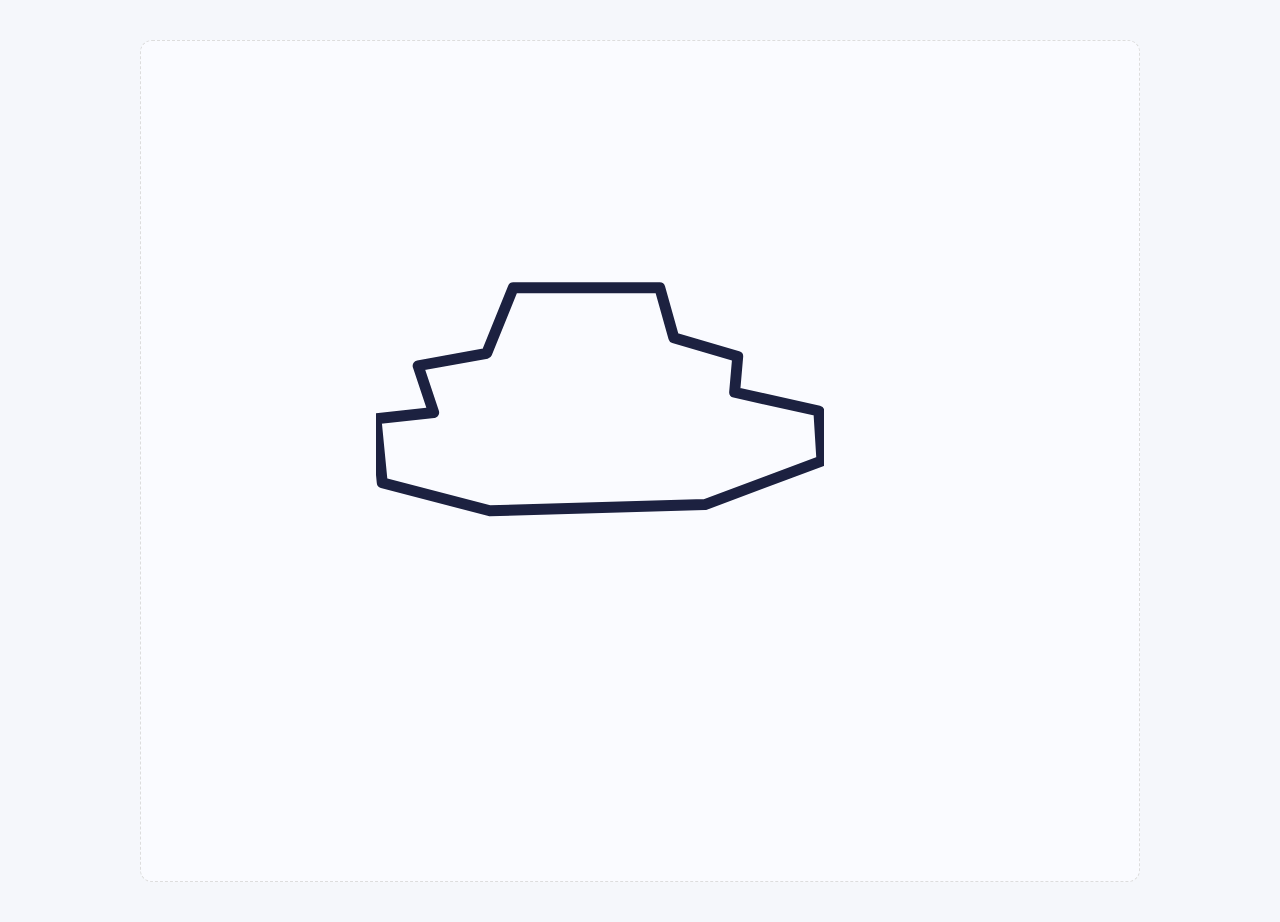
<file: test.html>
<!DOCTYPE html>
<html lang="en">
<head>
<meta charset="UTF-8">
<title>Generated Page from Sketch - Doodle to Code</title>
<style>

    * { box-sizing: border-box; }
    body {
        margin: 0;
        font-family: 'Segoe UI', Arial, sans-serif;
        background: #f5f7fb;
        color: #1f2430;
    }
    .gen-navbar {
        display: flex;
        align-items: center;
        justify-content: space-between;
        padding: 18px 40px;
        background: #ffffff;
        box-shadow: 0 2px 10px rgba(0,0,0,0.06);
    }
    .gen-navbar .brand { font-weight: 700; font-size: 20px; color: #4f46e5; }
    .gen-navbar ul { list-style: none; display: flex; gap: 28px; margin: 0; padding: 0; }
    .gen-navbar a { text-decoration: none; color: #333; font-weight: 500; }
    .gen-hero {
        text-align: center;
        padding: 80px 24px;
        background: linear-gradient(135deg, #eef2ff 0%, #f5f3ff 100%);
    }
    .gen-hero h1 { font-size: 42px; margin-bottom: 14px; color: #1f2430; }
    .gen-hero p { font-size: 18px; color: #555; max-width: 560px; margin: 0 auto 26px; }
    .gen-btn {
        display: inline-block;
        padding: 12px 28px;
        background: #4f46e5;
        color: #fff;
        border: none;
        border-radius: 8px;
        font-size: 15px;
        font-weight: 600;
        cursor: pointer;
        text-decoration: none;
    }
    .gen-section { padding: 50px 40px; max-width: 1100px; margin: 0 auto; }
    .gen-form-wrap { display: flex; justify-content: center; padding: 60px 24px; }
    .gen-form {
        background: #fff;
        padding: 40px;
        border-radius: 16px;
        box-shadow: 0 8px 30px rgba(0,0,0,0.08);
        width: 100%;
        max-width: 380px;
    }
    .gen-form h2 { margin-top: 0; margin-bottom: 22px; text-align: center; }
    .gen-form label { display: block; margin-bottom: 6px; font-size: 14px; font-weight: 600; }
    .gen-form input[type=text], .gen-form input[type=email],
    .gen-form input[type=password], .gen-form textarea {
        width: 100%;
        padding: 11px 14px;
        margin-bottom: 18px;
        border: 1px solid #dcdfe6;
        border-radius: 8px;
        font-size: 14px;
    }
    .gen-form .gen-btn { width: 100%; padding: 12px; }
    .gen-checkbox-row { display: flex; align-items: center; gap: 8px; margin-bottom: 18px; font-size: 14px; }
    .gen-cards { display: flex; flex-wrap: wrap; gap: 24px; justify-content: center; }
    .gen-card {
        background: #fff;
        border-radius: 14px;
        box-shadow: 0 6px 22px rgba(0,0,0,0.07);
        padding: 26px;
        width: 260px;
    }
    .gen-card h3 { margin-top: 0; }
    .gen-pricing { display: flex; flex-wrap: wrap; gap: 24px; justify-content: center; }
    .gen-price-card {
        background: #fff;
        border-radius: 14px;
        box-shadow: 0 6px 22px rgba(0,0,0,0.07);
        padding: 32px 26px;
        width: 240px;
        text-align: center;
    }
    .gen-price-card .price { font-size: 34px; font-weight: 700; color: #4f46e5; margin: 12px 0; }
    table.gen-table { width: 100%; border-collapse: collapse; background: #fff; border-radius: 10px; overflow: hidden; }
    table.gen-table th, table.gen-table td { padding: 12px 16px; border-bottom: 1px solid #eee; text-align: left; }
    table.gen-table th { background: #f0f1fb; font-weight: 700; }
    .gen-search { display: flex; justify-content: center; padding: 30px; }
    .gen-search input { padding: 12px 16px; width: 320px; border-radius: 24px 0 0 24px; border: 1px solid #dcdfe6; font-size: 14px; }
    .gen-search button { padding: 12px 20px; border-radius: 0 24px 24px 0; border: none; background: #4f46e5; color: #fff; cursor: pointer; }
    .gen-dashboard { display: flex; min-height: 400px; }
    .gen-sidebar { width: 220px; background: #1f2430; color: #fff; padding: 26px 18px; }
    .gen-sidebar ul { list-style: none; padding: 0; }
    .gen-sidebar li { padding: 10px 0; opacity: 0.85; }
    .gen-dashboard-main { flex: 1; padding: 30px; }
    .gen-stat-cards { display: flex; gap: 18px; margin-bottom: 26px; flex-wrap: wrap; }
    .gen-stat { background: #fff; border-radius: 12px; padding: 20px; flex: 1; min-width: 140px; box-shadow: 0 4px 14px rgba(0,0,0,0.06); }
    .gen-profile { display: flex; gap: 26px; padding: 50px 40px; align-items: flex-start; flex-wrap: wrap; }
    .gen-avatar { width: 100px; height: 100px; border-radius: 50%; background: #c7d2fe; flex-shrink: 0; }
    .gen-footer { background: #1f2430; color: #cfd3e0; text-align: center; padding: 26px; margin-top: 20px; font-size: 14px; }
    .gen-image-box { background: #e5e7eb; border-radius: 12px; display: flex; align-items: center; justify-content: center; color: #888; height: 220px; }
    .gen-paragraph { line-height: 1.7; color: #444; font-size: 16px; }

</style>
</head>
<body>

<div style="max-width:1000px; margin:40px auto; position:relative;
            width:100%; padding-bottom:65.60000000000001%; background:#fafbff;
            border:1px dashed #ddd; border-radius:12px;">
    <div style="position:absolute; left:23.59%; top:25.48%; width:44.84%; height:35.48%; display:flex; align-items:center; justify-content:center;"><svg viewBox="0 0 287 149" width="100%" height="100%" xmlns="http://www.w3.org/2000/svg" preserveAspectRatio="xMidYMid meet"><path d="M 0,84 L 4,125 L 73,143 L 211,139 L 286,111 L 284,79 L 230,67 L 232,44 L 191,32 L 182,0 L 88,0 L 71,42 L 27,50 L 37,80 Z" fill="none" stroke="#1c2140" stroke-width="7" stroke-linecap="round" stroke-linejoin="round"/></svg></div>
</div>

</body>
</html>
</file>
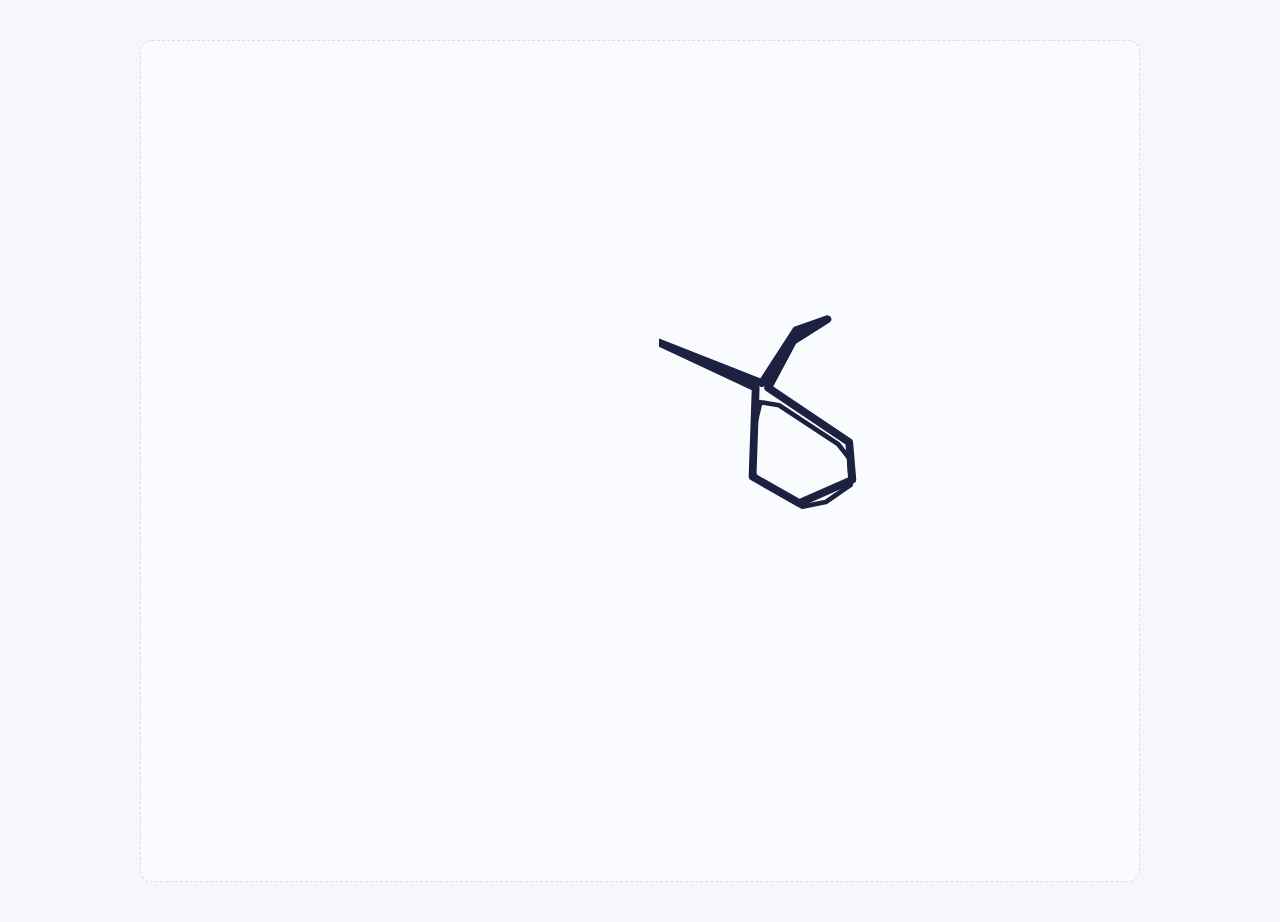
<file: generated/009709f24e3141129fe1477df6d71f16.html>
<!DOCTYPE html>
<html lang="en">
<head>
<meta charset="UTF-8">
<title>Generated Page from Sketch - Doodle to Code</title>
<style>

    * { box-sizing: border-box; }
    body {
        margin: 0;
        font-family: 'Segoe UI', Arial, sans-serif;
        background: #f5f7fb;
        color: #1f2430;
    }
    .gen-navbar {
        display: flex;
        align-items: center;
        justify-content: space-between;
        padding: 18px 40px;
        background: #ffffff;
        box-shadow: 0 2px 10px rgba(0,0,0,0.06);
    }
    .gen-navbar .brand { font-weight: 700; font-size: 20px; color: #4f46e5; }
    .gen-navbar ul { list-style: none; display: flex; gap: 28px; margin: 0; padding: 0; }
    .gen-navbar a { text-decoration: none; color: #333; font-weight: 500; }
    .gen-hero {
        text-align: center;
        padding: 80px 24px;
        background: linear-gradient(135deg, #eef2ff 0%, #f5f3ff 100%);
    }
    .gen-hero h1 { font-size: 42px; margin-bottom: 14px; color: #1f2430; }
    .gen-hero p { font-size: 18px; color: #555; max-width: 560px; margin: 0 auto 26px; }
    .gen-btn {
        display: inline-block;
        padding: 12px 28px;
        background: #4f46e5;
        color: #fff;
        border: none;
        border-radius: 8px;
        font-size: 15px;
        font-weight: 600;
        cursor: pointer;
        text-decoration: none;
    }
    .gen-section { padding: 50px 40px; max-width: 1100px; margin: 0 auto; }
    .gen-form-wrap { display: flex; justify-content: center; padding: 60px 24px; }
    .gen-form {
        background: #fff;
        padding: 40px;
        border-radius: 16px;
        box-shadow: 0 8px 30px rgba(0,0,0,0.08);
        width: 100%;
        max-width: 380px;
    }
    .gen-form h2 { margin-top: 0; margin-bottom: 22px; text-align: center; }
    .gen-form label { display: block; margin-bottom: 6px; font-size: 14px; font-weight: 600; }
    .gen-form input[type=text], .gen-form input[type=email],
    .gen-form input[type=password], .gen-form textarea {
        width: 100%;
        padding: 11px 14px;
        margin-bottom: 18px;
        border: 1px solid #dcdfe6;
        border-radius: 8px;
        font-size: 14px;
    }
    .gen-form .gen-btn { width: 100%; padding: 12px; }
    .gen-checkbox-row { display: flex; align-items: center; gap: 8px; margin-bottom: 18px; font-size: 14px; }
    .gen-cards { display: flex; flex-wrap: wrap; gap: 24px; justify-content: center; }
    .gen-card {
        background: #fff;
        border-radius: 14px;
        box-shadow: 0 6px 22px rgba(0,0,0,0.07);
        padding: 26px;
        width: 260px;
    }
    .gen-card h3 { margin-top: 0; }
    .gen-pricing { display: flex; flex-wrap: wrap; gap: 24px; justify-content: center; }
    .gen-price-card {
        background: #fff;
        border-radius: 14px;
        box-shadow: 0 6px 22px rgba(0,0,0,0.07);
        padding: 32px 26px;
        width: 240px;
        text-align: center;
    }
    .gen-price-card .price { font-size: 34px; font-weight: 700; color: #4f46e5; margin: 12px 0; }
    table.gen-table { width: 100%; border-collapse: collapse; background: #fff; border-radius: 10px; overflow: hidden; }
    table.gen-table th, table.gen-table td { padding: 12px 16px; border-bottom: 1px solid #eee; text-align: left; }
    table.gen-table th { background: #f0f1fb; font-weight: 700; }
    .gen-search { display: flex; justify-content: center; padding: 30px; }
    .gen-search input { padding: 12px 16px; width: 320px; border-radius: 24px 0 0 24px; border: 1px solid #dcdfe6; font-size: 14px; }
    .gen-search button { padding: 12px 20px; border-radius: 0 24px 24px 0; border: none; background: #4f46e5; color: #fff; cursor: pointer; }
    .gen-dashboard { display: flex; min-height: 400px; }
    .gen-sidebar { width: 220px; background: #1f2430; color: #fff; padding: 26px 18px; }
    .gen-sidebar ul { list-style: none; padding: 0; }
    .gen-sidebar li { padding: 10px 0; opacity: 0.85; }
    .gen-dashboard-main { flex: 1; padding: 30px; }
    .gen-stat-cards { display: flex; gap: 18px; margin-bottom: 26px; flex-wrap: wrap; }
    .gen-stat { background: #fff; border-radius: 12px; padding: 20px; flex: 1; min-width: 140px; box-shadow: 0 4px 14px rgba(0,0,0,0.06); }
    .gen-profile { display: flex; gap: 26px; padding: 50px 40px; align-items: flex-start; flex-wrap: wrap; }
    .gen-avatar { width: 100px; height: 100px; border-radius: 50%; background: #c7d2fe; flex-shrink: 0; }
    .gen-footer { background: #1f2430; color: #cfd3e0; text-align: center; padding: 26px; margin-top: 20px; font-size: 14px; }
    .gen-image-box { background: #e5e7eb; border-radius: 12px; display: flex; align-items: center; justify-content: center; color: #888; height: 220px; }
    .gen-paragraph { line-height: 1.7; color: #444; font-size: 16px; }

</style>
</head>
<body>

<div style="max-width:1000px; margin:40px auto; position:relative;
            width:100%; padding-bottom:65.60000000000001%; background:#fafbff;
            border:1px dashed #ddd; border-radius:12px;">
    <div style="position:absolute; left:51.88%; top:30.00%; width:20.00%; height:28.33%; display:flex; align-items:center; justify-content:center;"><svg viewBox="0 0 128 119" width="100%" height="100%" xmlns="http://www.w3.org/2000/svg" preserveAspectRatio="xMidYMid meet"><path d="M 0,15 L 62,44 L 60,101 L 90,118 L 124,103 L 122,79 L 70,44 L 86,14 L 108,0 L 88,7 L 66,41 Z" fill="none" stroke="#1c2140" stroke-width="5" stroke-linecap="round" stroke-linejoin="round"/></svg></div><div style="position:absolute; left:61.09%; top:41.19%; width:10.31%; height:16.43%; display:flex; align-items:center; justify-content:center;"><svg viewBox="0 0 66 69" width="100%" height="100%" xmlns="http://www.w3.org/2000/svg" preserveAspectRatio="xMidYMid meet"><path d="M 6,0 L 18,2 L 56,27 L 63,36 L 64,53 L 48,64 L 33,67 L 5,51 L 0,43 L 0,25 Z" fill="none" stroke="#1c2140" stroke-width="3" stroke-linecap="round" stroke-linejoin="round"/></svg></div>
</div>

</body>
</html>
</file>
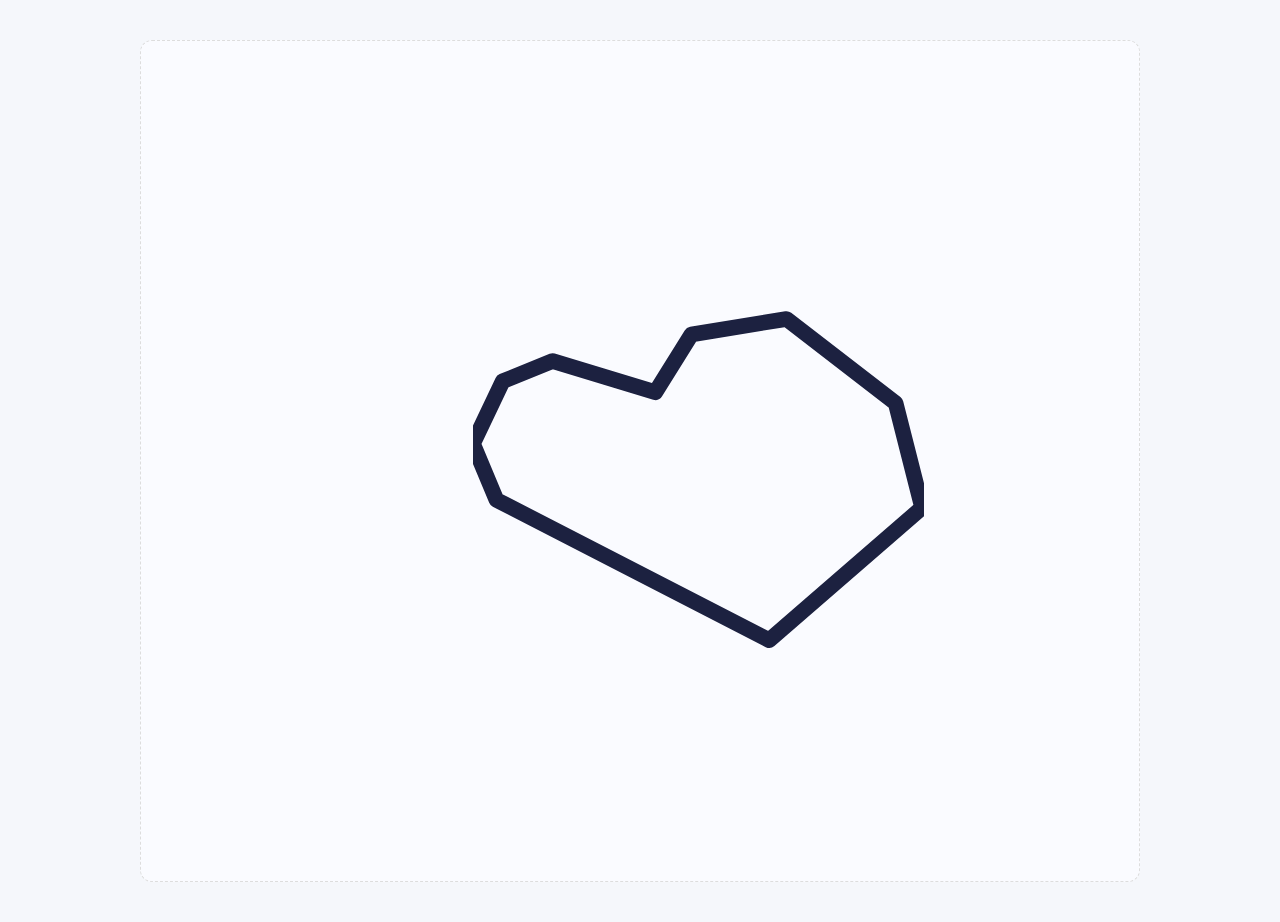
<file: generated/35f0378c77cb45c3af05314b3464eaf3.html>
<!DOCTYPE html>
<html lang="en">
<head>
<meta charset="UTF-8">
<title>Generated Page from Sketch - Doodle to Code</title>
<style>

    * { box-sizing: border-box; }
    body {
        margin: 0;
        font-family: 'Segoe UI', Arial, sans-serif;
        background: #f5f7fb;
        color: #1f2430;
    }
    .gen-navbar {
        display: flex;
        align-items: center;
        justify-content: space-between;
        padding: 18px 40px;
        background: #ffffff;
        box-shadow: 0 2px 10px rgba(0,0,0,0.06);
    }
    .gen-navbar .brand { font-weight: 700; font-size: 20px; color: #4f46e5; }
    .gen-navbar ul { list-style: none; display: flex; gap: 28px; margin: 0; padding: 0; }
    .gen-navbar a { text-decoration: none; color: #333; font-weight: 500; }
    .gen-hero {
        text-align: center;
        padding: 80px 24px;
        background: linear-gradient(135deg, #eef2ff 0%, #f5f3ff 100%);
    }
    .gen-hero h1 { font-size: 42px; margin-bottom: 14px; color: #1f2430; }
    .gen-hero p { font-size: 18px; color: #555; max-width: 560px; margin: 0 auto 26px; }
    .gen-btn {
        display: inline-block;
        padding: 12px 28px;
        background: #4f46e5;
        color: #fff;
        border: none;
        border-radius: 8px;
        font-size: 15px;
        font-weight: 600;
        cursor: pointer;
        text-decoration: none;
    }
    .gen-section { padding: 50px 40px; max-width: 1100px; margin: 0 auto; }
    .gen-form-wrap { display: flex; justify-content: center; padding: 60px 24px; }
    .gen-form {
        background: #fff;
        padding: 40px;
        border-radius: 16px;
        box-shadow: 0 8px 30px rgba(0,0,0,0.08);
        width: 100%;
        max-width: 380px;
    }
    .gen-form h2 { margin-top: 0; margin-bottom: 22px; text-align: center; }
    .gen-form label { display: block; margin-bottom: 6px; font-size: 14px; font-weight: 600; }
    .gen-form input[type=text], .gen-form input[type=email],
    .gen-form input[type=password], .gen-form textarea {
        width: 100%;
        padding: 11px 14px;
        margin-bottom: 18px;
        border: 1px solid #dcdfe6;
        border-radius: 8px;
        font-size: 14px;
    }
    .gen-form .gen-btn { width: 100%; padding: 12px; }
    .gen-checkbox-row { display: flex; align-items: center; gap: 8px; margin-bottom: 18px; font-size: 14px; }
    .gen-cards { display: flex; flex-wrap: wrap; gap: 24px; justify-content: center; }
    .gen-card {
        background: #fff;
        border-radius: 14px;
        box-shadow: 0 6px 22px rgba(0,0,0,0.07);
        padding: 26px;
        width: 260px;
    }
    .gen-card h3 { margin-top: 0; }
    .gen-pricing { display: flex; flex-wrap: wrap; gap: 24px; justify-content: center; }
    .gen-price-card {
        background: #fff;
        border-radius: 14px;
        box-shadow: 0 6px 22px rgba(0,0,0,0.07);
        padding: 32px 26px;
        width: 240px;
        text-align: center;
    }
    .gen-price-card .price { font-size: 34px; font-weight: 700; color: #4f46e5; margin: 12px 0; }
    table.gen-table { width: 100%; border-collapse: collapse; background: #fff; border-radius: 10px; overflow: hidden; }
    table.gen-table th, table.gen-table td { padding: 12px 16px; border-bottom: 1px solid #eee; text-align: left; }
    table.gen-table th { background: #f0f1fb; font-weight: 700; }
    .gen-search { display: flex; justify-content: center; padding: 30px; }
    .gen-search input { padding: 12px 16px; width: 320px; border-radius: 24px 0 0 24px; border: 1px solid #dcdfe6; font-size: 14px; }
    .gen-search button { padding: 12px 20px; border-radius: 0 24px 24px 0; border: none; background: #4f46e5; color: #fff; cursor: pointer; }
    .gen-dashboard { display: flex; min-height: 400px; }
    .gen-sidebar { width: 220px; background: #1f2430; color: #fff; padding: 26px 18px; }
    .gen-sidebar ul { list-style: none; padding: 0; }
    .gen-sidebar li { padding: 10px 0; opacity: 0.85; }
    .gen-dashboard-main { flex: 1; padding: 30px; }
    .gen-stat-cards { display: flex; gap: 18px; margin-bottom: 26px; flex-wrap: wrap; }
    .gen-stat { background: #fff; border-radius: 12px; padding: 20px; flex: 1; min-width: 140px; box-shadow: 0 4px 14px rgba(0,0,0,0.06); }
    .gen-profile { display: flex; gap: 26px; padding: 50px 40px; align-items: flex-start; flex-wrap: wrap; }
    .gen-avatar { width: 100px; height: 100px; border-radius: 50%; background: #c7d2fe; flex-shrink: 0; }
    .gen-footer { background: #1f2430; color: #cfd3e0; text-align: center; padding: 26px; margin-top: 20px; font-size: 14px; }
    .gen-image-box { background: #e5e7eb; border-radius: 12px; display: flex; align-items: center; justify-content: center; color: #888; height: 220px; }
    .gen-paragraph { line-height: 1.7; color: #444; font-size: 16px; }

</style>
</head>
<body>

<div style="max-width:1000px; margin:40px auto; position:relative;
            width:100%; padding-bottom:65.60000000000001%; background:#fafbff;
            border:1px dashed #ddd; border-radius:12px;">
    <div style="position:absolute; left:33.28%; top:27.62%; width:45.16%; height:49.76%; display:flex; align-items:center; justify-content:center;"><svg viewBox="0 0 289 209" width="100%" height="100%" xmlns="http://www.w3.org/2000/svg" preserveAspectRatio="xMidYMid meet"><path d="M 19,40 L 0,80 L 15,116 L 190,206 L 288,121 L 271,54 L 201,0 L 140,10 L 117,47 L 51,27 Z" fill="none" stroke="#1c2140" stroke-width="10" stroke-linecap="round" stroke-linejoin="round"/></svg></div>
</div>

</body>
</html>
</file>
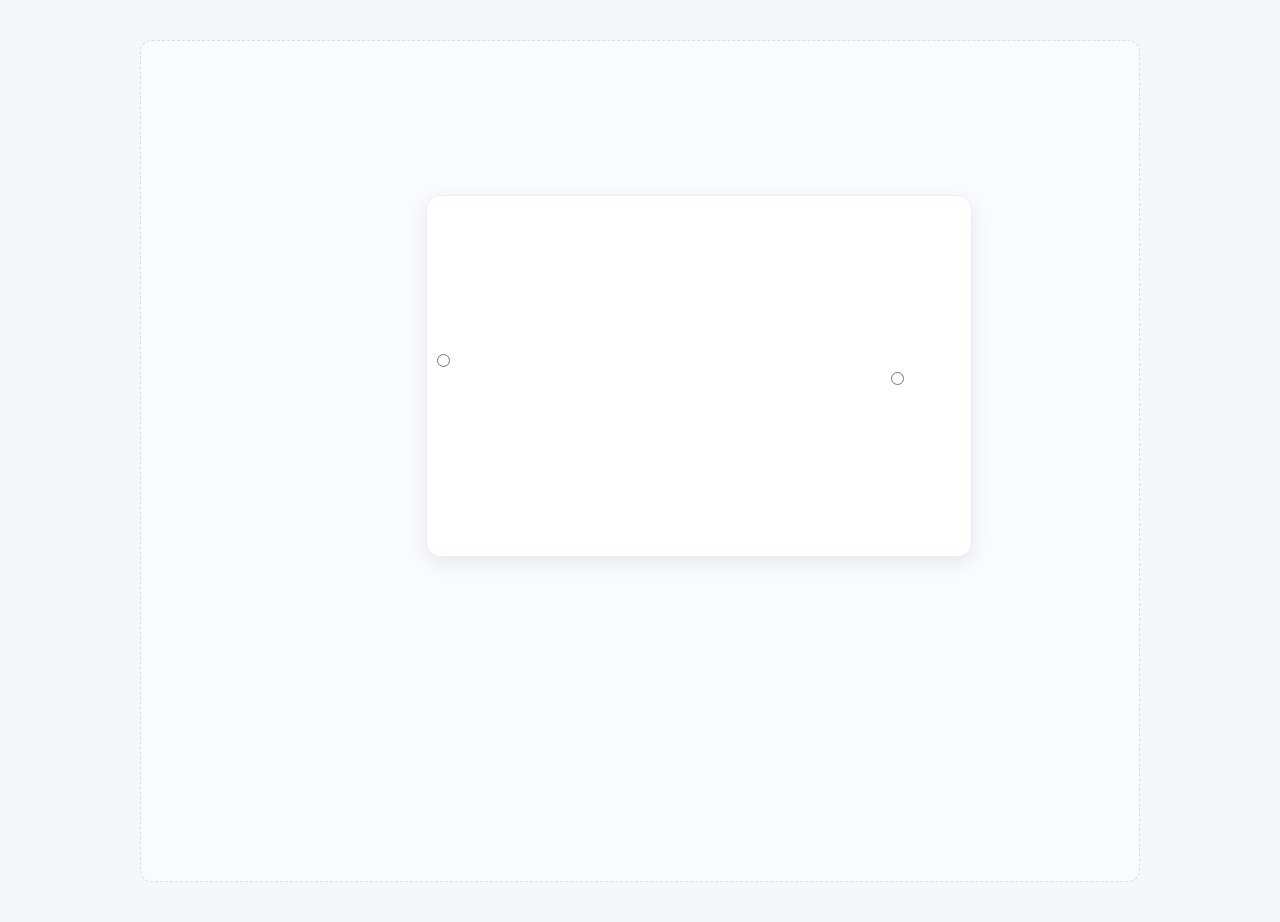
<file: generated/3de74409d6d14f81a5109363116e04d6.html>
<!DOCTYPE html>
<html lang="en">
<head>
<meta charset="UTF-8">
<title>Generated Page from Sketch - Doodle to Code</title>
<style>

    * { box-sizing: border-box; }
    body {
        margin: 0;
        font-family: 'Segoe UI', Arial, sans-serif;
        background: #f5f7fb;
        color: #1f2430;
    }
    .gen-navbar {
        display: flex;
        align-items: center;
        justify-content: space-between;
        padding: 18px 40px;
        background: #ffffff;
        box-shadow: 0 2px 10px rgba(0,0,0,0.06);
    }
    .gen-navbar .brand { font-weight: 700; font-size: 20px; color: #4f46e5; }
    .gen-navbar ul { list-style: none; display: flex; gap: 28px; margin: 0; padding: 0; }
    .gen-navbar a { text-decoration: none; color: #333; font-weight: 500; }
    .gen-hero {
        text-align: center;
        padding: 80px 24px;
        background: linear-gradient(135deg, #eef2ff 0%, #f5f3ff 100%);
    }
    .gen-hero h1 { font-size: 42px; margin-bottom: 14px; color: #1f2430; }
    .gen-hero p { font-size: 18px; color: #555; max-width: 560px; margin: 0 auto 26px; }
    .gen-btn {
        display: inline-block;
        padding: 12px 28px;
        background: #4f46e5;
        color: #fff;
        border: none;
        border-radius: 8px;
        font-size: 15px;
        font-weight: 600;
        cursor: pointer;
        text-decoration: none;
    }
    .gen-section { padding: 50px 40px; max-width: 1100px; margin: 0 auto; }
    .gen-form-wrap { display: flex; justify-content: center; padding: 60px 24px; }
    .gen-form {
        background: #fff;
        padding: 40px;
        border-radius: 16px;
        box-shadow: 0 8px 30px rgba(0,0,0,0.08);
        width: 100%;
        max-width: 380px;
    }
    .gen-form h2 { margin-top: 0; margin-bottom: 22px; text-align: center; }
    .gen-form label { display: block; margin-bottom: 6px; font-size: 14px; font-weight: 600; }
    .gen-form input[type=text], .gen-form input[type=email],
    .gen-form input[type=password], .gen-form textarea {
        width: 100%;
        padding: 11px 14px;
        margin-bottom: 18px;
        border: 1px solid #dcdfe6;
        border-radius: 8px;
        font-size: 14px;
    }
    .gen-form .gen-btn { width: 100%; padding: 12px; }
    .gen-checkbox-row { display: flex; align-items: center; gap: 8px; margin-bottom: 18px; font-size: 14px; }
    .gen-cards { display: flex; flex-wrap: wrap; gap: 24px; justify-content: center; }
    .gen-card {
        background: #fff;
        border-radius: 14px;
        box-shadow: 0 6px 22px rgba(0,0,0,0.07);
        padding: 26px;
        width: 260px;
    }
    .gen-card h3 { margin-top: 0; }
    .gen-pricing { display: flex; flex-wrap: wrap; gap: 24px; justify-content: center; }
    .gen-price-card {
        background: #fff;
        border-radius: 14px;
        box-shadow: 0 6px 22px rgba(0,0,0,0.07);
        padding: 32px 26px;
        width: 240px;
        text-align: center;
    }
    .gen-price-card .price { font-size: 34px; font-weight: 700; color: #4f46e5; margin: 12px 0; }
    table.gen-table { width: 100%; border-collapse: collapse; background: #fff; border-radius: 10px; overflow: hidden; }
    table.gen-table th, table.gen-table td { padding: 12px 16px; border-bottom: 1px solid #eee; text-align: left; }
    table.gen-table th { background: #f0f1fb; font-weight: 700; }
    .gen-search { display: flex; justify-content: center; padding: 30px; }
    .gen-search input { padding: 12px 16px; width: 320px; border-radius: 24px 0 0 24px; border: 1px solid #dcdfe6; font-size: 14px; }
    .gen-search button { padding: 12px 20px; border-radius: 0 24px 24px 0; border: none; background: #4f46e5; color: #fff; cursor: pointer; }
    .gen-dashboard { display: flex; min-height: 400px; }
    .gen-sidebar { width: 220px; background: #1f2430; color: #fff; padding: 26px 18px; }
    .gen-sidebar ul { list-style: none; padding: 0; }
    .gen-sidebar li { padding: 10px 0; opacity: 0.85; }
    .gen-dashboard-main { flex: 1; padding: 30px; }
    .gen-stat-cards { display: flex; gap: 18px; margin-bottom: 26px; flex-wrap: wrap; }
    .gen-stat { background: #fff; border-radius: 12px; padding: 20px; flex: 1; min-width: 140px; box-shadow: 0 4px 14px rgba(0,0,0,0.06); }
    .gen-profile { display: flex; gap: 26px; padding: 50px 40px; align-items: flex-start; flex-wrap: wrap; }
    .gen-avatar { width: 100px; height: 100px; border-radius: 50%; background: #c7d2fe; flex-shrink: 0; }
    .gen-footer { background: #1f2430; color: #cfd3e0; text-align: center; padding: 26px; margin-top: 20px; font-size: 14px; }
    .gen-image-box { background: #e5e7eb; border-radius: 12px; display: flex; align-items: center; justify-content: center; color: #888; height: 220px; }
    .gen-paragraph { line-height: 1.7; color: #444; font-size: 16px; }

</style>
</head>
<body>

<div style="max-width:1000px; margin:40px auto; position:relative;
            width:100%; padding-bottom:65.60000000000001%; background:#fafbff;
            border:1px dashed #ddd; border-radius:12px;">
    <div style="position:absolute; left:28.59%; top:18.33%; width:54.69%; height:43.10%; background:#fff; border-radius:14px; box-shadow:0 6px 20px rgba(0,0,0,0.08); border:1px solid #eee;"><input type="radio" style="position:absolute; left:0.86%; top:43.09%; width:16.29%; height:32.04%; width:auto; height:auto;"><input type="radio" style="position:absolute; left:84.29%; top:48.07%; width:14.86%; height:28.73%; width:auto; height:auto;"></div>
</div>

</body>
</html>
</file>
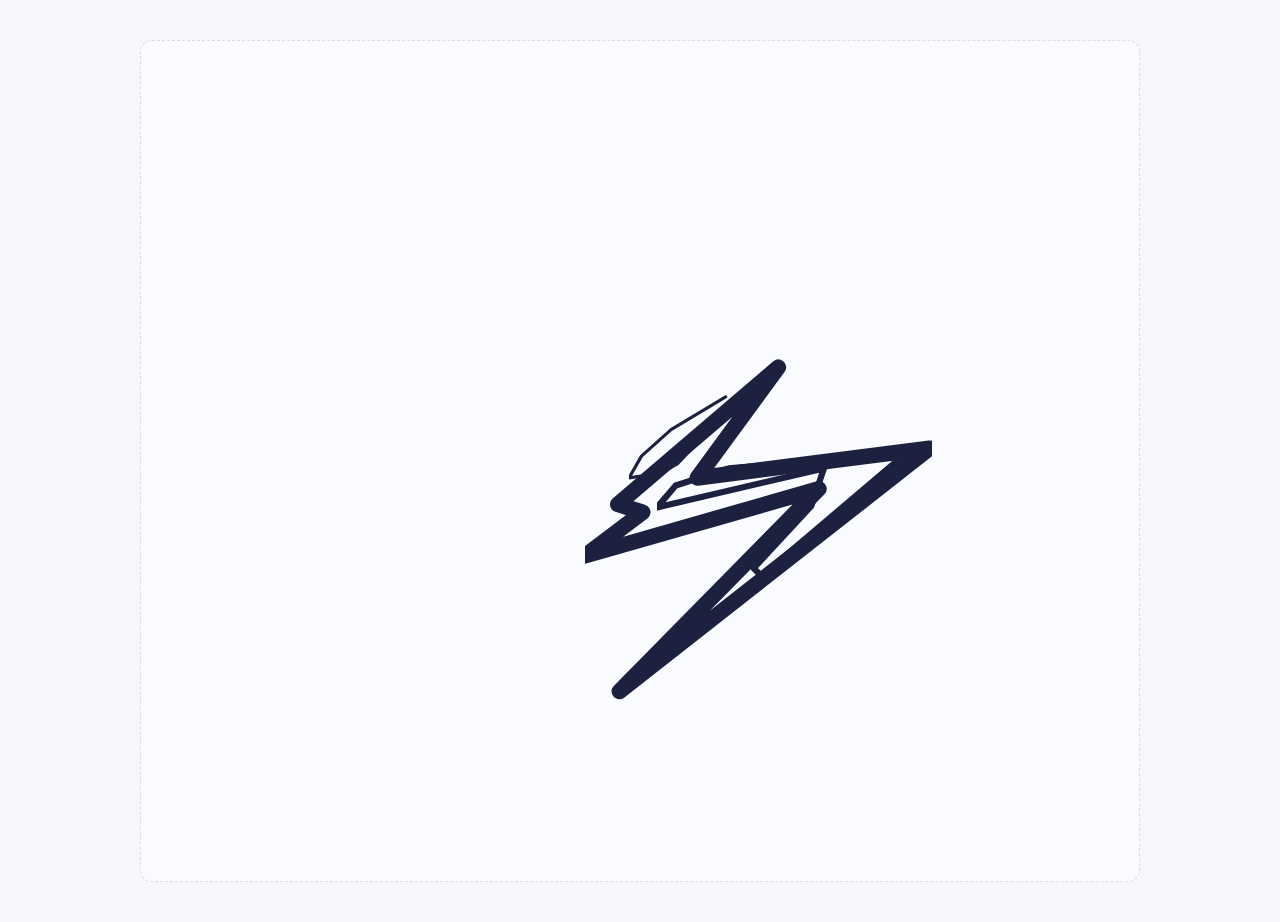
<file: generated/42afc6c6cd164f2aa463c5cdd22f5c67.html>
<!DOCTYPE html>
<html lang="en">
<head>
<meta charset="UTF-8">
<title>Generated Page from Sketch - Doodle to Code</title>
<style>

    * { box-sizing: border-box; }
    body {
        margin: 0;
        font-family: 'Segoe UI', Arial, sans-serif;
        background: #f5f7fb;
        color: #1f2430;
    }
    .gen-navbar {
        display: flex;
        align-items: center;
        justify-content: space-between;
        padding: 18px 40px;
        background: #ffffff;
        box-shadow: 0 2px 10px rgba(0,0,0,0.06);
    }
    .gen-navbar .brand { font-weight: 700; font-size: 20px; color: #4f46e5; }
    .gen-navbar ul { list-style: none; display: flex; gap: 28px; margin: 0; padding: 0; }
    .gen-navbar a { text-decoration: none; color: #333; font-weight: 500; }
    .gen-hero {
        text-align: center;
        padding: 80px 24px;
        background: linear-gradient(135deg, #eef2ff 0%, #f5f3ff 100%);
    }
    .gen-hero h1 { font-size: 42px; margin-bottom: 14px; color: #1f2430; }
    .gen-hero p { font-size: 18px; color: #555; max-width: 560px; margin: 0 auto 26px; }
    .gen-btn {
        display: inline-block;
        padding: 12px 28px;
        background: #4f46e5;
        color: #fff;
        border: none;
        border-radius: 8px;
        font-size: 15px;
        font-weight: 600;
        cursor: pointer;
        text-decoration: none;
    }
    .gen-section { padding: 50px 40px; max-width: 1100px; margin: 0 auto; }
    .gen-form-wrap { display: flex; justify-content: center; padding: 60px 24px; }
    .gen-form {
        background: #fff;
        padding: 40px;
        border-radius: 16px;
        box-shadow: 0 8px 30px rgba(0,0,0,0.08);
        width: 100%;
        max-width: 380px;
    }
    .gen-form h2 { margin-top: 0; margin-bottom: 22px; text-align: center; }
    .gen-form label { display: block; margin-bottom: 6px; font-size: 14px; font-weight: 600; }
    .gen-form input[type=text], .gen-form input[type=email],
    .gen-form input[type=password], .gen-form textarea {
        width: 100%;
        padding: 11px 14px;
        margin-bottom: 18px;
        border: 1px solid #dcdfe6;
        border-radius: 8px;
        font-size: 14px;
    }
    .gen-form .gen-btn { width: 100%; padding: 12px; }
    .gen-checkbox-row { display: flex; align-items: center; gap: 8px; margin-bottom: 18px; font-size: 14px; }
    .gen-cards { display: flex; flex-wrap: wrap; gap: 24px; justify-content: center; }
    .gen-card {
        background: #fff;
        border-radius: 14px;
        box-shadow: 0 6px 22px rgba(0,0,0,0.07);
        padding: 26px;
        width: 260px;
    }
    .gen-card h3 { margin-top: 0; }
    .gen-pricing { display: flex; flex-wrap: wrap; gap: 24px; justify-content: center; }
    .gen-price-card {
        background: #fff;
        border-radius: 14px;
        box-shadow: 0 6px 22px rgba(0,0,0,0.07);
        padding: 32px 26px;
        width: 240px;
        text-align: center;
    }
    .gen-price-card .price { font-size: 34px; font-weight: 700; color: #4f46e5; margin: 12px 0; }
    table.gen-table { width: 100%; border-collapse: collapse; background: #fff; border-radius: 10px; overflow: hidden; }
    table.gen-table th, table.gen-table td { padding: 12px 16px; border-bottom: 1px solid #eee; text-align: left; }
    table.gen-table th { background: #f0f1fb; font-weight: 700; }
    .gen-search { display: flex; justify-content: center; padding: 30px; }
    .gen-search input { padding: 12px 16px; width: 320px; border-radius: 24px 0 0 24px; border: 1px solid #dcdfe6; font-size: 14px; }
    .gen-search button { padding: 12px 20px; border-radius: 0 24px 24px 0; border: none; background: #4f46e5; color: #fff; cursor: pointer; }
    .gen-dashboard { display: flex; min-height: 400px; }
    .gen-sidebar { width: 220px; background: #1f2430; color: #fff; padding: 26px 18px; }
    .gen-sidebar ul { list-style: none; padding: 0; }
    .gen-sidebar li { padding: 10px 0; opacity: 0.85; }
    .gen-dashboard-main { flex: 1; padding: 30px; }
    .gen-stat-cards { display: flex; gap: 18px; margin-bottom: 26px; flex-wrap: wrap; }
    .gen-stat { background: #fff; border-radius: 12px; padding: 20px; flex: 1; min-width: 140px; box-shadow: 0 4px 14px rgba(0,0,0,0.06); }
    .gen-profile { display: flex; gap: 26px; padding: 50px 40px; align-items: flex-start; flex-wrap: wrap; }
    .gen-avatar { width: 100px; height: 100px; border-radius: 50%; background: #c7d2fe; flex-shrink: 0; }
    .gen-footer { background: #1f2430; color: #cfd3e0; text-align: center; padding: 26px; margin-top: 20px; font-size: 14px; }
    .gen-image-box { background: #e5e7eb; border-radius: 12px; display: flex; align-items: center; justify-content: center; color: #888; height: 220px; }
    .gen-paragraph { line-height: 1.7; color: #444; font-size: 16px; }

</style>
</head>
<body>

<div style="max-width:1000px; margin:40px auto; position:relative;
            width:100%; padding-bottom:65.60000000000001%; background:#fafbff;
            border:1px dashed #ddd; border-radius:12px;">
    <div style="position:absolute; left:44.53%; top:33.33%; width:34.69%; height:50.00%; display:flex; align-items:center; justify-content:center;"><svg viewBox="0 0 222 210" width="100%" height="100%" xmlns="http://www.w3.org/2000/svg" preserveAspectRatio="xMidYMid meet"><path d="M 221,52 L 72,71 L 124,0 L 21,88 L 37,93 L 0,121 L 150,78 L 22,208 Z" fill="none" stroke="#1c2140" stroke-width="10" stroke-linecap="round" stroke-linejoin="round"/></svg></div><div style="position:absolute; left:48.91%; top:40.95%; width:10.62%; height:12.86%; display:flex; align-items:center; justify-content:center;"><svg viewBox="0 0 68 54" width="100%" height="100%" xmlns="http://www.w3.org/2000/svg" preserveAspectRatio="xMidYMid meet"><path d="M 67,1 L 67,5 L 31,43 L 20,49 L 0,52 L 8,38 L 27,21 L 62,0" fill="none" stroke="#1c2140" stroke-width="2" stroke-linecap="round" stroke-linejoin="round"/></svg></div><div style="position:absolute; left:51.72%; top:46.90%; width:25.16%; height:19.29%; display:flex; align-items:center; justify-content:center;"><svg viewBox="0 0 161 81" width="100%" height="100%" xmlns="http://www.w3.org/2000/svg" preserveAspectRatio="xMidYMid meet"><path d="M 160,0 L 67,79 L 62,74 L 99,34 L 107,10 L 0,35 L 12,21 L 46,10 Z" fill="none" stroke="#1c2140" stroke-width="4" stroke-linecap="round" stroke-linejoin="round"/></svg></div>
</div>

</body>
</html>
</file>
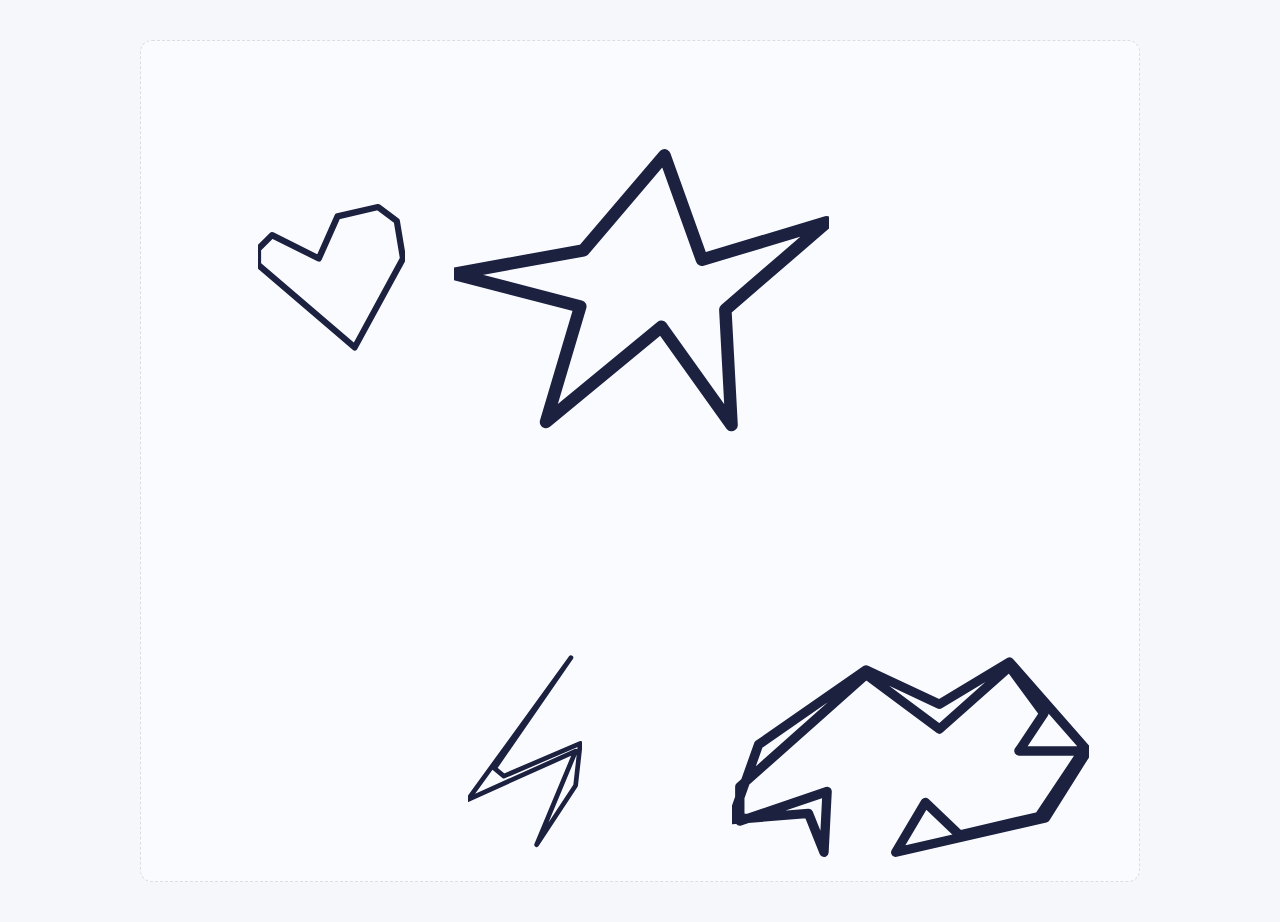
<file: generated/6598137f804a45418722db8e5c8834db.html>
<!DOCTYPE html>
<html lang="en">
<head>
<meta charset="UTF-8">
<title>Generated Page from Sketch - Doodle to Code</title>
<style>

    * { box-sizing: border-box; }
    body {
        margin: 0;
        font-family: 'Segoe UI', Arial, sans-serif;
        background: #f5f7fb;
        color: #1f2430;
    }
    .gen-navbar {
        display: flex;
        align-items: center;
        justify-content: space-between;
        padding: 18px 40px;
        background: #ffffff;
        box-shadow: 0 2px 10px rgba(0,0,0,0.06);
    }
    .gen-navbar .brand { font-weight: 700; font-size: 20px; color: #4f46e5; }
    .gen-navbar ul { list-style: none; display: flex; gap: 28px; margin: 0; padding: 0; }
    .gen-navbar a { text-decoration: none; color: #333; font-weight: 500; }
    .gen-hero {
        text-align: center;
        padding: 80px 24px;
        background: linear-gradient(135deg, #eef2ff 0%, #f5f3ff 100%);
    }
    .gen-hero h1 { font-size: 42px; margin-bottom: 14px; color: #1f2430; }
    .gen-hero p { font-size: 18px; color: #555; max-width: 560px; margin: 0 auto 26px; }
    .gen-btn {
        display: inline-block;
        padding: 12px 28px;
        background: #4f46e5;
        color: #fff;
        border: none;
        border-radius: 8px;
        font-size: 15px;
        font-weight: 600;
        cursor: pointer;
        text-decoration: none;
    }
    .gen-section { padding: 50px 40px; max-width: 1100px; margin: 0 auto; }
    .gen-form-wrap { display: flex; justify-content: center; padding: 60px 24px; }
    .gen-form {
        background: #fff;
        padding: 40px;
        border-radius: 16px;
        box-shadow: 0 8px 30px rgba(0,0,0,0.08);
        width: 100%;
        max-width: 380px;
    }
    .gen-form h2 { margin-top: 0; margin-bottom: 22px; text-align: center; }
    .gen-form label { display: block; margin-bottom: 6px; font-size: 14px; font-weight: 600; }
    .gen-form input[type=text], .gen-form input[type=email],
    .gen-form input[type=password], .gen-form textarea {
        width: 100%;
        padding: 11px 14px;
        margin-bottom: 18px;
        border: 1px solid #dcdfe6;
        border-radius: 8px;
        font-size: 14px;
    }
    .gen-form .gen-btn { width: 100%; padding: 12px; }
    .gen-checkbox-row { display: flex; align-items: center; gap: 8px; margin-bottom: 18px; font-size: 14px; }
    .gen-cards { display: flex; flex-wrap: wrap; gap: 24px; justify-content: center; }
    .gen-card {
        background: #fff;
        border-radius: 14px;
        box-shadow: 0 6px 22px rgba(0,0,0,0.07);
        padding: 26px;
        width: 260px;
    }
    .gen-card h3 { margin-top: 0; }
    .gen-pricing { display: flex; flex-wrap: wrap; gap: 24px; justify-content: center; }
    .gen-price-card {
        background: #fff;
        border-radius: 14px;
        box-shadow: 0 6px 22px rgba(0,0,0,0.07);
        padding: 32px 26px;
        width: 240px;
        text-align: center;
    }
    .gen-price-card .price { font-size: 34px; font-weight: 700; color: #4f46e5; margin: 12px 0; }
    table.gen-table { width: 100%; border-collapse: collapse; background: #fff; border-radius: 10px; overflow: hidden; }
    table.gen-table th, table.gen-table td { padding: 12px 16px; border-bottom: 1px solid #eee; text-align: left; }
    table.gen-table th { background: #f0f1fb; font-weight: 700; }
    .gen-search { display: flex; justify-content: center; padding: 30px; }
    .gen-search input { padding: 12px 16px; width: 320px; border-radius: 24px 0 0 24px; border: 1px solid #dcdfe6; font-size: 14px; }
    .gen-search button { padding: 12px 20px; border-radius: 0 24px 24px 0; border: none; background: #4f46e5; color: #fff; cursor: pointer; }
    .gen-dashboard { display: flex; min-height: 400px; }
    .gen-sidebar { width: 220px; background: #1f2430; color: #fff; padding: 26px 18px; }
    .gen-sidebar ul { list-style: none; padding: 0; }
    .gen-sidebar li { padding: 10px 0; opacity: 0.85; }
    .gen-dashboard-main { flex: 1; padding: 30px; }
    .gen-stat-cards { display: flex; gap: 18px; margin-bottom: 26px; flex-wrap: wrap; }
    .gen-stat { background: #fff; border-radius: 12px; padding: 20px; flex: 1; min-width: 140px; box-shadow: 0 4px 14px rgba(0,0,0,0.06); }
    .gen-profile { display: flex; gap: 26px; padding: 50px 40px; align-items: flex-start; flex-wrap: wrap; }
    .gen-avatar { width: 100px; height: 100px; border-radius: 50%; background: #c7d2fe; flex-shrink: 0; }
    .gen-footer { background: #1f2430; color: #cfd3e0; text-align: center; padding: 26px; margin-top: 20px; font-size: 14px; }
    .gen-image-box { background: #e5e7eb; border-radius: 12px; display: flex; align-items: center; justify-content: center; color: #888; height: 220px; }
    .gen-paragraph { line-height: 1.7; color: #444; font-size: 16px; }

</style>
</head>
<body>

<div style="max-width:1000px; margin:40px auto; position:relative;
            width:100%; padding-bottom:65.60000000000001%; background:#fafbff;
            border:1px dashed #ddd; border-radius:12px;">
    <div style="position:absolute; left:31.41%; top:9.05%; width:37.50%; height:41.43%; display:flex; align-items:center; justify-content:center;"><svg viewBox="0 0 240 174" width="100%" height="100%" xmlns="http://www.w3.org/2000/svg" preserveAspectRatio="xMidYMid meet"><path d="M 239,43 L 159,67 L 135,0 L 83,61 L 0,76 L 81,97 L 59,171 L 133,110 L 178,173 L 174,99 Z" fill="none" stroke="#1c2140" stroke-width="8" stroke-linecap="round" stroke-linejoin="round"/></svg></div><div style="position:absolute; left:11.72%; top:17.38%; width:14.69%; height:21.67%; display:flex; align-items:center; justify-content:center;"><svg viewBox="0 0 94 91" width="100%" height="100%" xmlns="http://www.w3.org/2000/svg" preserveAspectRatio="xMidYMid meet"><path d="M 77,0 L 51,6 L 39,33 L 9,18 L 0,27 L 0,37 L 62,90 L 93,33 L 89,9 Z" fill="none" stroke="#1c2140" stroke-width="4" stroke-linecap="round" stroke-linejoin="round"/></svg></div><div style="position:absolute; left:32.81%; top:70.24%; width:11.41%; height:28.81%; display:flex; align-items:center; justify-content:center;"><svg viewBox="0 0 73 121" width="100%" height="100%" xmlns="http://www.w3.org/2000/svg" preserveAspectRatio="xMidYMid meet"><path d="M 66,0 L 0,91 L 69,60 L 44,120 L 69,82 L 72,55 L 23,76 L 17,71 Z" fill="none" stroke="#1c2140" stroke-width="3" stroke-linecap="round" stroke-linejoin="round"/></svg></div><div style="position:absolute; left:59.22%; top:70.71%; width:35.78%; height:29.29%; display:flex; align-items:center; justify-content:center;"><svg viewBox="0 0 229 123" width="100%" height="100%" xmlns="http://www.w3.org/2000/svg" preserveAspectRatio="xMidYMid meet"><path d="M 228,57 L 178,0 L 133,27 L 86,5 L 17,53 L 0,101 L 49,97 L 59,122 L 61,83 L 5,102 L 5,80 L 86,8 L 133,43 L 178,3 L 200,33 L 184,57 L 225,57 L 197,99 L 146,111 L 124,90 L 105,122 L 201,100 Z" fill="none" stroke="#1c2140" stroke-width="6" stroke-linecap="round" stroke-linejoin="round"/></svg></div>
</div>

</body>
</html>
</file>
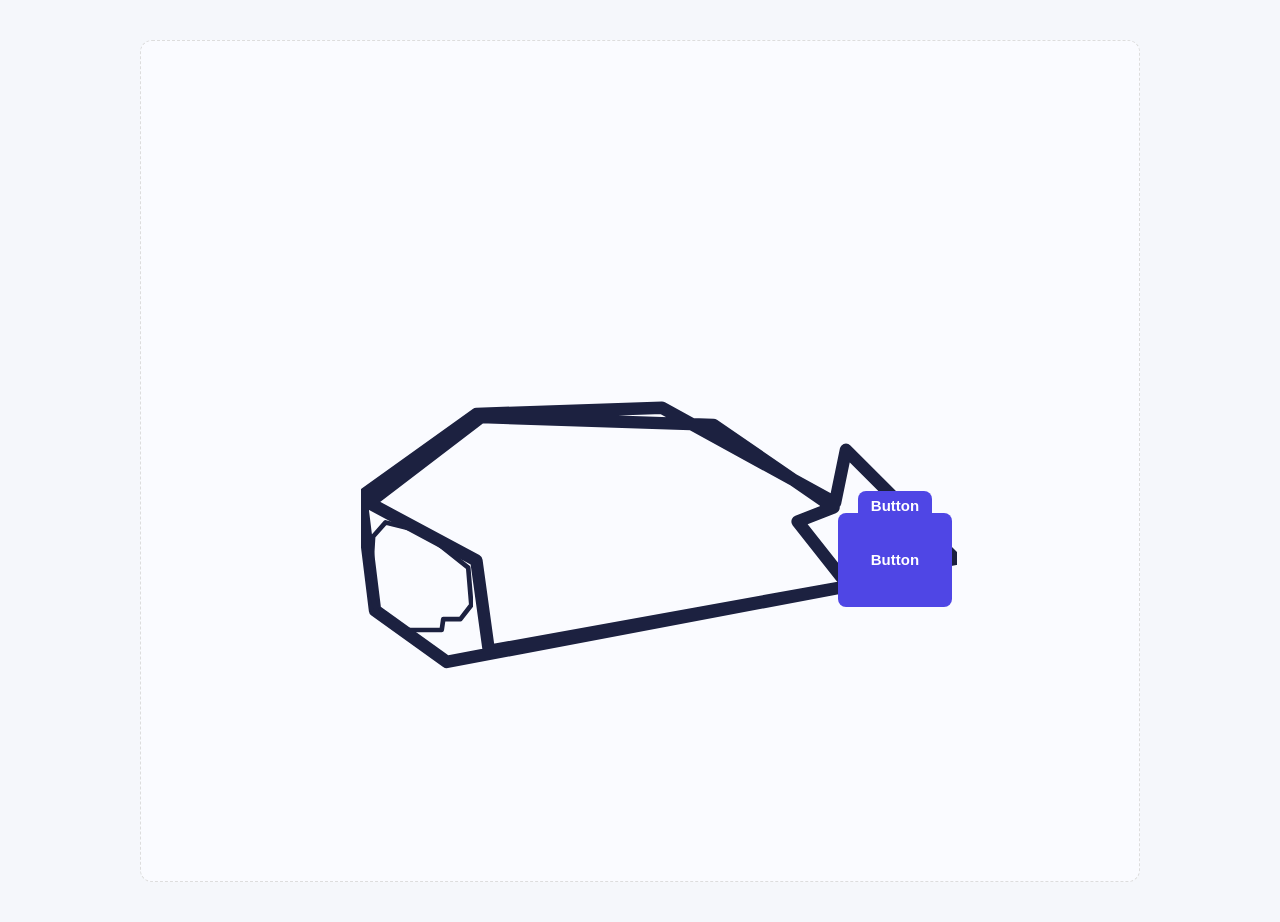
<file: generated/9a634bcd1a214d83abc64fd40d92d45b.html>
<!DOCTYPE html>
<html lang="en">
<head>
<meta charset="UTF-8">
<title>Generated Page from Sketch - Doodle to Code</title>
<style>

    * { box-sizing: border-box; }
    body {
        margin: 0;
        font-family: 'Segoe UI', Arial, sans-serif;
        background: #f5f7fb;
        color: #1f2430;
    }
    .gen-navbar {
        display: flex;
        align-items: center;
        justify-content: space-between;
        padding: 18px 40px;
        background: #ffffff;
        box-shadow: 0 2px 10px rgba(0,0,0,0.06);
    }
    .gen-navbar .brand { font-weight: 700; font-size: 20px; color: #4f46e5; }
    .gen-navbar ul { list-style: none; display: flex; gap: 28px; margin: 0; padding: 0; }
    .gen-navbar a { text-decoration: none; color: #333; font-weight: 500; }
    .gen-hero {
        text-align: center;
        padding: 80px 24px;
        background: linear-gradient(135deg, #eef2ff 0%, #f5f3ff 100%);
    }
    .gen-hero h1 { font-size: 42px; margin-bottom: 14px; color: #1f2430; }
    .gen-hero p { font-size: 18px; color: #555; max-width: 560px; margin: 0 auto 26px; }
    .gen-btn {
        display: inline-block;
        padding: 12px 28px;
        background: #4f46e5;
        color: #fff;
        border: none;
        border-radius: 8px;
        font-size: 15px;
        font-weight: 600;
        cursor: pointer;
        text-decoration: none;
    }
    .gen-section { padding: 50px 40px; max-width: 1100px; margin: 0 auto; }
    .gen-form-wrap { display: flex; justify-content: center; padding: 60px 24px; }
    .gen-form {
        background: #fff;
        padding: 40px;
        border-radius: 16px;
        box-shadow: 0 8px 30px rgba(0,0,0,0.08);
        width: 100%;
        max-width: 380px;
    }
    .gen-form h2 { margin-top: 0; margin-bottom: 22px; text-align: center; }
    .gen-form label { display: block; margin-bottom: 6px; font-size: 14px; font-weight: 600; }
    .gen-form input[type=text], .gen-form input[type=email],
    .gen-form input[type=password], .gen-form textarea {
        width: 100%;
        padding: 11px 14px;
        margin-bottom: 18px;
        border: 1px solid #dcdfe6;
        border-radius: 8px;
        font-size: 14px;
    }
    .gen-form .gen-btn { width: 100%; padding: 12px; }
    .gen-checkbox-row { display: flex; align-items: center; gap: 8px; margin-bottom: 18px; font-size: 14px; }
    .gen-cards { display: flex; flex-wrap: wrap; gap: 24px; justify-content: center; }
    .gen-card {
        background: #fff;
        border-radius: 14px;
        box-shadow: 0 6px 22px rgba(0,0,0,0.07);
        padding: 26px;
        width: 260px;
    }
    .gen-card h3 { margin-top: 0; }
    .gen-pricing { display: flex; flex-wrap: wrap; gap: 24px; justify-content: center; }
    .gen-price-card {
        background: #fff;
        border-radius: 14px;
        box-shadow: 0 6px 22px rgba(0,0,0,0.07);
        padding: 32px 26px;
        width: 240px;
        text-align: center;
    }
    .gen-price-card .price { font-size: 34px; font-weight: 700; color: #4f46e5; margin: 12px 0; }
    table.gen-table { width: 100%; border-collapse: collapse; background: #fff; border-radius: 10px; overflow: hidden; }
    table.gen-table th, table.gen-table td { padding: 12px 16px; border-bottom: 1px solid #eee; text-align: left; }
    table.gen-table th { background: #f0f1fb; font-weight: 700; }
    .gen-search { display: flex; justify-content: center; padding: 30px; }
    .gen-search input { padding: 12px 16px; width: 320px; border-radius: 24px 0 0 24px; border: 1px solid #dcdfe6; font-size: 14px; }
    .gen-search button { padding: 12px 20px; border-radius: 0 24px 24px 0; border: none; background: #4f46e5; color: #fff; cursor: pointer; }
    .gen-dashboard { display: flex; min-height: 400px; }
    .gen-sidebar { width: 220px; background: #1f2430; color: #fff; padding: 26px 18px; }
    .gen-sidebar ul { list-style: none; padding: 0; }
    .gen-sidebar li { padding: 10px 0; opacity: 0.85; }
    .gen-dashboard-main { flex: 1; padding: 30px; }
    .gen-stat-cards { display: flex; gap: 18px; margin-bottom: 26px; flex-wrap: wrap; }
    .gen-stat { background: #fff; border-radius: 12px; padding: 20px; flex: 1; min-width: 140px; box-shadow: 0 4px 14px rgba(0,0,0,0.06); }
    .gen-profile { display: flex; gap: 26px; padding: 50px 40px; align-items: flex-start; flex-wrap: wrap; }
    .gen-avatar { width: 100px; height: 100px; border-radius: 50%; background: #c7d2fe; flex-shrink: 0; }
    .gen-footer { background: #1f2430; color: #cfd3e0; text-align: center; padding: 26px; margin-top: 20px; font-size: 14px; }
    .gen-image-box { background: #e5e7eb; border-radius: 12px; display: flex; align-items: center; justify-content: center; color: #888; height: 220px; }
    .gen-paragraph { line-height: 1.7; color: #444; font-size: 16px; }

</style>
</head>
<body>

<div style="max-width:1000px; margin:40px auto; position:relative;
            width:100%; padding-bottom:65.60000000000001%; background:#fafbff;
            border:1px dashed #ddd; border-radius:12px;">
    <div style="position:absolute; left:22.03%; top:39.29%; width:59.69%; height:39.76%; display:flex; align-items:center; justify-content:center;"><svg viewBox="0 0 382 167" width="100%" height="100%" xmlns="http://www.w3.org/2000/svg" preserveAspectRatio="xMidYMid meet"><path d="M 0,57 L 9,130 L 55,163 L 309,115 L 82,156 L 74,98 L 5,61 L 77,6 L 226,11 L 303,64 L 280,73 L 310,111 L 381,97 L 311,27 L 304,61 L 193,0 L 74,4 Z" fill="none" stroke="#1c2140" stroke-width="8" stroke-linecap="round" stroke-linejoin="round"/></svg></div><button class="gen-btn" style="position:absolute; left:71.88%; top:53.57%; width:7.34%; height:3.57%; display:flex; align-items:center; justify-content:center;">Button</button><div style="position:absolute; left:22.97%; top:55.48%; width:10.31%; height:16.67%; display:flex; align-items:center; justify-content:center;"><svg viewBox="0 0 66 70" width="100%" height="100%" xmlns="http://www.w3.org/2000/svg" preserveAspectRatio="xMidYMid meet"><path d="M 10,0 L 34,6 L 63,29 L 65,53 L 58,62 L 47,62 L 46,69 L 23,69 L 5,60 L 0,42 L 2,9 Z" fill="none" stroke="#1c2140" stroke-width="3" stroke-linecap="round" stroke-linejoin="round"/></svg></div><button class="gen-btn" style="position:absolute; left:69.84%; top:56.19%; width:11.41%; height:11.19%; display:flex; align-items:center; justify-content:center;">Button</button>
</div>

</body>
</html>
</file>
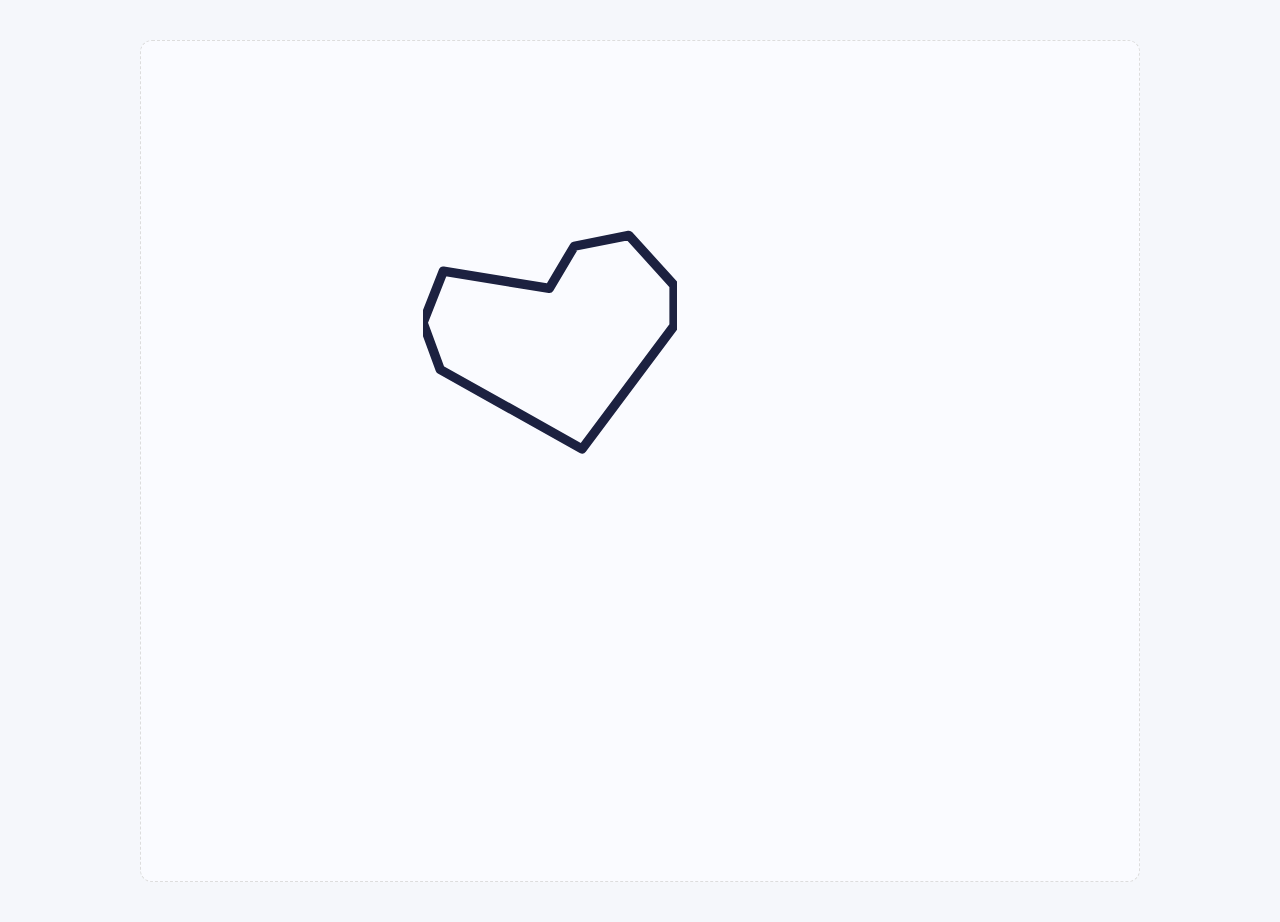
<file: generated/9e78f777c5f4456e900da118c2a832eb.html>
<!DOCTYPE html>
<html lang="en">
<head>
<meta charset="UTF-8">
<title>Generated Page from Sketch - Doodle to Code</title>
<style>

    * { box-sizing: border-box; }
    body {
        margin: 0;
        font-family: 'Segoe UI', Arial, sans-serif;
        background: #f5f7fb;
        color: #1f2430;
    }
    .gen-navbar {
        display: flex;
        align-items: center;
        justify-content: space-between;
        padding: 18px 40px;
        background: #ffffff;
        box-shadow: 0 2px 10px rgba(0,0,0,0.06);
    }
    .gen-navbar .brand { font-weight: 700; font-size: 20px; color: #4f46e5; }
    .gen-navbar ul { list-style: none; display: flex; gap: 28px; margin: 0; padding: 0; }
    .gen-navbar a { text-decoration: none; color: #333; font-weight: 500; }
    .gen-hero {
        text-align: center;
        padding: 80px 24px;
        background: linear-gradient(135deg, #eef2ff 0%, #f5f3ff 100%);
    }
    .gen-hero h1 { font-size: 42px; margin-bottom: 14px; color: #1f2430; }
    .gen-hero p { font-size: 18px; color: #555; max-width: 560px; margin: 0 auto 26px; }
    .gen-btn {
        display: inline-block;
        padding: 12px 28px;
        background: #4f46e5;
        color: #fff;
        border: none;
        border-radius: 8px;
        font-size: 15px;
        font-weight: 600;
        cursor: pointer;
        text-decoration: none;
    }
    .gen-section { padding: 50px 40px; max-width: 1100px; margin: 0 auto; }
    .gen-form-wrap { display: flex; justify-content: center; padding: 60px 24px; }
    .gen-form {
        background: #fff;
        padding: 40px;
        border-radius: 16px;
        box-shadow: 0 8px 30px rgba(0,0,0,0.08);
        width: 100%;
        max-width: 380px;
    }
    .gen-form h2 { margin-top: 0; margin-bottom: 22px; text-align: center; }
    .gen-form label { display: block; margin-bottom: 6px; font-size: 14px; font-weight: 600; }
    .gen-form input[type=text], .gen-form input[type=email],
    .gen-form input[type=password], .gen-form textarea {
        width: 100%;
        padding: 11px 14px;
        margin-bottom: 18px;
        border: 1px solid #dcdfe6;
        border-radius: 8px;
        font-size: 14px;
    }
    .gen-form .gen-btn { width: 100%; padding: 12px; }
    .gen-checkbox-row { display: flex; align-items: center; gap: 8px; margin-bottom: 18px; font-size: 14px; }
    .gen-cards { display: flex; flex-wrap: wrap; gap: 24px; justify-content: center; }
    .gen-card {
        background: #fff;
        border-radius: 14px;
        box-shadow: 0 6px 22px rgba(0,0,0,0.07);
        padding: 26px;
        width: 260px;
    }
    .gen-card h3 { margin-top: 0; }
    .gen-pricing { display: flex; flex-wrap: wrap; gap: 24px; justify-content: center; }
    .gen-price-card {
        background: #fff;
        border-radius: 14px;
        box-shadow: 0 6px 22px rgba(0,0,0,0.07);
        padding: 32px 26px;
        width: 240px;
        text-align: center;
    }
    .gen-price-card .price { font-size: 34px; font-weight: 700; color: #4f46e5; margin: 12px 0; }
    table.gen-table { width: 100%; border-collapse: collapse; background: #fff; border-radius: 10px; overflow: hidden; }
    table.gen-table th, table.gen-table td { padding: 12px 16px; border-bottom: 1px solid #eee; text-align: left; }
    table.gen-table th { background: #f0f1fb; font-weight: 700; }
    .gen-search { display: flex; justify-content: center; padding: 30px; }
    .gen-search input { padding: 12px 16px; width: 320px; border-radius: 24px 0 0 24px; border: 1px solid #dcdfe6; font-size: 14px; }
    .gen-search button { padding: 12px 20px; border-radius: 0 24px 24px 0; border: none; background: #4f46e5; color: #fff; cursor: pointer; }
    .gen-dashboard { display: flex; min-height: 400px; }
    .gen-sidebar { width: 220px; background: #1f2430; color: #fff; padding: 26px 18px; }
    .gen-sidebar ul { list-style: none; padding: 0; }
    .gen-sidebar li { padding: 10px 0; opacity: 0.85; }
    .gen-dashboard-main { flex: 1; padding: 30px; }
    .gen-stat-cards { display: flex; gap: 18px; margin-bottom: 26px; flex-wrap: wrap; }
    .gen-stat { background: #fff; border-radius: 12px; padding: 20px; flex: 1; min-width: 140px; box-shadow: 0 4px 14px rgba(0,0,0,0.06); }
    .gen-profile { display: flex; gap: 26px; padding: 50px 40px; align-items: flex-start; flex-wrap: wrap; }
    .gen-avatar { width: 100px; height: 100px; border-radius: 50%; background: #c7d2fe; flex-shrink: 0; }
    .gen-footer { background: #1f2430; color: #cfd3e0; text-align: center; padding: 26px; margin-top: 20px; font-size: 14px; }
    .gen-image-box { background: #e5e7eb; border-radius: 12px; display: flex; align-items: center; justify-content: center; color: #888; height: 220px; }
    .gen-paragraph { line-height: 1.7; color: #444; font-size: 16px; }

</style>
</head>
<body>

<div style="max-width:1000px; margin:40px auto; position:relative;
            width:100%; padding-bottom:65.60000000000001%; background:#fafbff;
            border:1px dashed #ddd; border-radius:12px;">
    <div style="position:absolute; left:28.28%; top:19.52%; width:25.47%; height:32.86%; display:flex; align-items:center; justify-content:center;"><svg viewBox="0 0 163 138" width="100%" height="100%" xmlns="http://www.w3.org/2000/svg" preserveAspectRatio="xMidYMid meet"><path d="M 13,23 L 0,56 L 11,86 L 102,137 L 161,58 L 161,32 L 132,0 L 97,7 L 81,34 Z" fill="none" stroke="#1c2140" stroke-width="6" stroke-linecap="round" stroke-linejoin="round"/></svg></div>
</div>

</body>
</html>
</file>
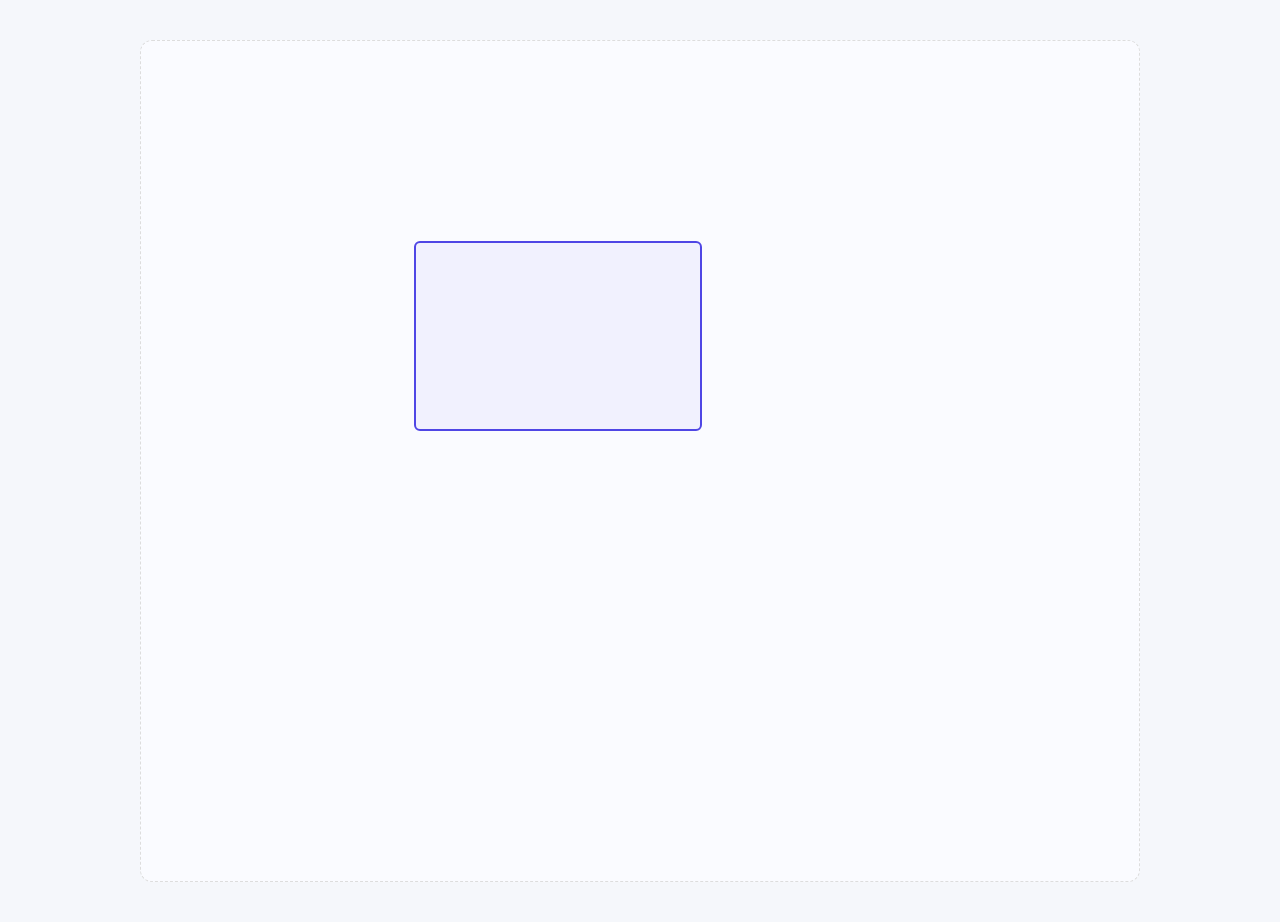
<file: generated/abdc38396a924f5fb8d0807e2e723584.html>
<!DOCTYPE html>
<html lang="en">
<head>
<meta charset="UTF-8">
<title>Generated Page from Sketch - Doodle to Code</title>
<style>

    * { box-sizing: border-box; }
    body {
        margin: 0;
        font-family: 'Segoe UI', Arial, sans-serif;
        background: #f5f7fb;
        color: #1f2430;
    }
    .gen-navbar {
        display: flex;
        align-items: center;
        justify-content: space-between;
        padding: 18px 40px;
        background: #ffffff;
        box-shadow: 0 2px 10px rgba(0,0,0,0.06);
    }
    .gen-navbar .brand { font-weight: 700; font-size: 20px; color: #4f46e5; }
    .gen-navbar ul { list-style: none; display: flex; gap: 28px; margin: 0; padding: 0; }
    .gen-navbar a { text-decoration: none; color: #333; font-weight: 500; }
    .gen-hero {
        text-align: center;
        padding: 80px 24px;
        background: linear-gradient(135deg, #eef2ff 0%, #f5f3ff 100%);
    }
    .gen-hero h1 { font-size: 42px; margin-bottom: 14px; color: #1f2430; }
    .gen-hero p { font-size: 18px; color: #555; max-width: 560px; margin: 0 auto 26px; }
    .gen-btn {
        display: inline-block;
        padding: 12px 28px;
        background: #4f46e5;
        color: #fff;
        border: none;
        border-radius: 8px;
        font-size: 15px;
        font-weight: 600;
        cursor: pointer;
        text-decoration: none;
    }
    .gen-section { padding: 50px 40px; max-width: 1100px; margin: 0 auto; }
    .gen-form-wrap { display: flex; justify-content: center; padding: 60px 24px; }
    .gen-form {
        background: #fff;
        padding: 40px;
        border-radius: 16px;
        box-shadow: 0 8px 30px rgba(0,0,0,0.08);
        width: 100%;
        max-width: 380px;
    }
    .gen-form h2 { margin-top: 0; margin-bottom: 22px; text-align: center; }
    .gen-form label { display: block; margin-bottom: 6px; font-size: 14px; font-weight: 600; }
    .gen-form input[type=text], .gen-form input[type=email],
    .gen-form input[type=password], .gen-form textarea {
        width: 100%;
        padding: 11px 14px;
        margin-bottom: 18px;
        border: 1px solid #dcdfe6;
        border-radius: 8px;
        font-size: 14px;
    }
    .gen-form .gen-btn { width: 100%; padding: 12px; }
    .gen-checkbox-row { display: flex; align-items: center; gap: 8px; margin-bottom: 18px; font-size: 14px; }
    .gen-cards { display: flex; flex-wrap: wrap; gap: 24px; justify-content: center; }
    .gen-card {
        background: #fff;
        border-radius: 14px;
        box-shadow: 0 6px 22px rgba(0,0,0,0.07);
        padding: 26px;
        width: 260px;
    }
    .gen-card h3 { margin-top: 0; }
    .gen-pricing { display: flex; flex-wrap: wrap; gap: 24px; justify-content: center; }
    .gen-price-card {
        background: #fff;
        border-radius: 14px;
        box-shadow: 0 6px 22px rgba(0,0,0,0.07);
        padding: 32px 26px;
        width: 240px;
        text-align: center;
    }
    .gen-price-card .price { font-size: 34px; font-weight: 700; color: #4f46e5; margin: 12px 0; }
    table.gen-table { width: 100%; border-collapse: collapse; background: #fff; border-radius: 10px; overflow: hidden; }
    table.gen-table th, table.gen-table td { padding: 12px 16px; border-bottom: 1px solid #eee; text-align: left; }
    table.gen-table th { background: #f0f1fb; font-weight: 700; }
    .gen-search { display: flex; justify-content: center; padding: 30px; }
    .gen-search input { padding: 12px 16px; width: 320px; border-radius: 24px 0 0 24px; border: 1px solid #dcdfe6; font-size: 14px; }
    .gen-search button { padding: 12px 20px; border-radius: 0 24px 24px 0; border: none; background: #4f46e5; color: #fff; cursor: pointer; }
    .gen-dashboard { display: flex; min-height: 400px; }
    .gen-sidebar { width: 220px; background: #1f2430; color: #fff; padding: 26px 18px; }
    .gen-sidebar ul { list-style: none; padding: 0; }
    .gen-sidebar li { padding: 10px 0; opacity: 0.85; }
    .gen-dashboard-main { flex: 1; padding: 30px; }
    .gen-stat-cards { display: flex; gap: 18px; margin-bottom: 26px; flex-wrap: wrap; }
    .gen-stat { background: #fff; border-radius: 12px; padding: 20px; flex: 1; min-width: 140px; box-shadow: 0 4px 14px rgba(0,0,0,0.06); }
    .gen-profile { display: flex; gap: 26px; padding: 50px 40px; align-items: flex-start; flex-wrap: wrap; }
    .gen-avatar { width: 100px; height: 100px; border-radius: 50%; background: #c7d2fe; flex-shrink: 0; }
    .gen-footer { background: #1f2430; color: #cfd3e0; text-align: center; padding: 26px; margin-top: 20px; font-size: 14px; }
    .gen-image-box { background: #e5e7eb; border-radius: 12px; display: flex; align-items: center; justify-content: center; color: #888; height: 220px; }
    .gen-paragraph { line-height: 1.7; color: #444; font-size: 16px; }

</style>
</head>
<body>

<div style="max-width:1000px; margin:40px auto; position:relative;
            width:100%; padding-bottom:65.60000000000001%; background:#fafbff;
            border:1px dashed #ddd; border-radius:12px;">
    <div style="position:absolute; left:27.34%; top:23.81%; width:28.91%; height:22.62%; border:2px solid #4f46e5; border-radius:6px; background:rgba(79,70,229,0.05);"></div>
</div>

</body>
</html>
</file>
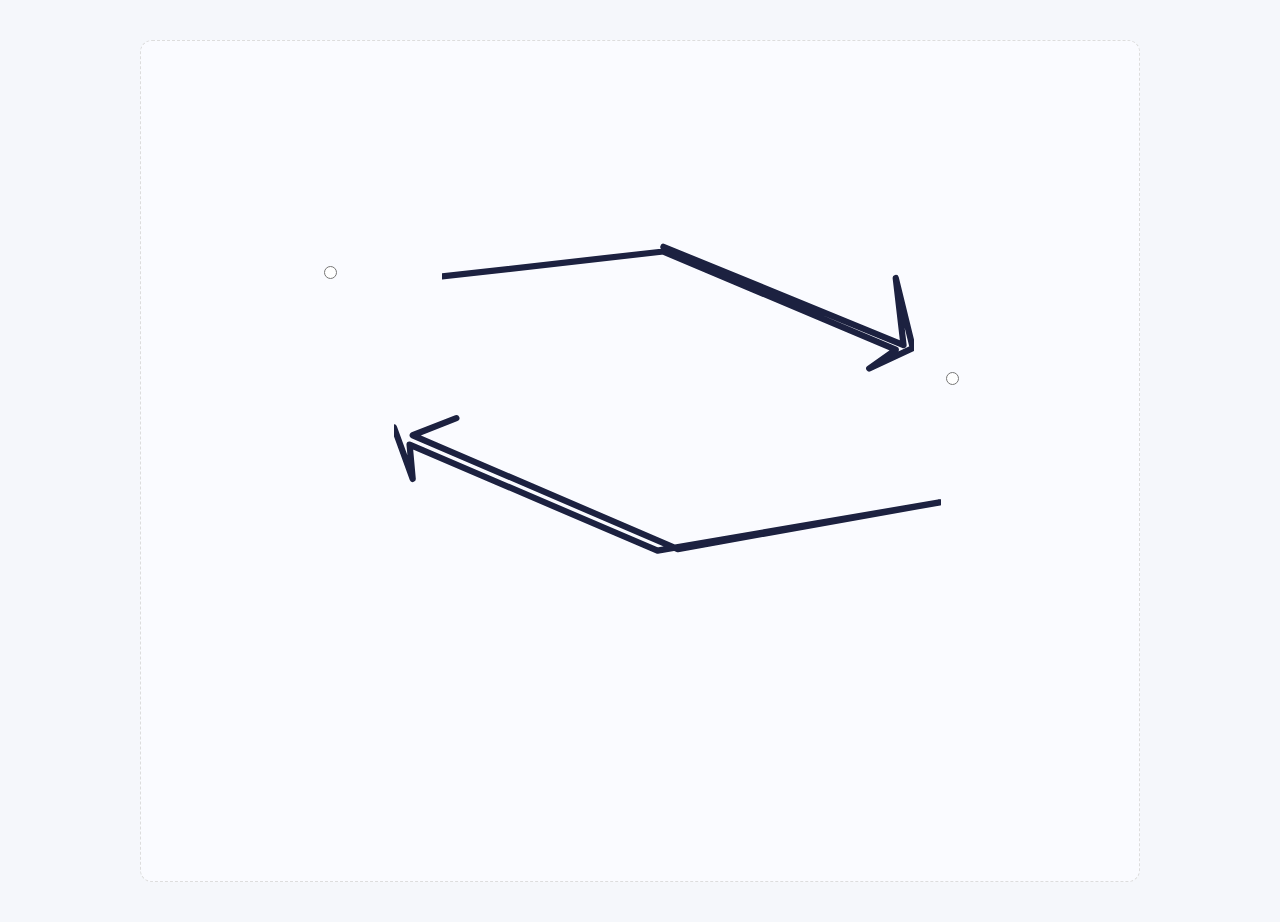
<file: generated/b0b2330a52744573be93bca115a5978e.html>
<!DOCTYPE html>
<html lang="en">
<head>
<meta charset="UTF-8">
<title>Generated Page from Sketch - Doodle to Code</title>
<style>

    * { box-sizing: border-box; }
    body {
        margin: 0;
        font-family: 'Segoe UI', Arial, sans-serif;
        background: #f5f7fb;
        color: #1f2430;
    }
    .gen-navbar {
        display: flex;
        align-items: center;
        justify-content: space-between;
        padding: 18px 40px;
        background: #ffffff;
        box-shadow: 0 2px 10px rgba(0,0,0,0.06);
    }
    .gen-navbar .brand { font-weight: 700; font-size: 20px; color: #4f46e5; }
    .gen-navbar ul { list-style: none; display: flex; gap: 28px; margin: 0; padding: 0; }
    .gen-navbar a { text-decoration: none; color: #333; font-weight: 500; }
    .gen-hero {
        text-align: center;
        padding: 80px 24px;
        background: linear-gradient(135deg, #eef2ff 0%, #f5f3ff 100%);
    }
    .gen-hero h1 { font-size: 42px; margin-bottom: 14px; color: #1f2430; }
    .gen-hero p { font-size: 18px; color: #555; max-width: 560px; margin: 0 auto 26px; }
    .gen-btn {
        display: inline-block;
        padding: 12px 28px;
        background: #4f46e5;
        color: #fff;
        border: none;
        border-radius: 8px;
        font-size: 15px;
        font-weight: 600;
        cursor: pointer;
        text-decoration: none;
    }
    .gen-section { padding: 50px 40px; max-width: 1100px; margin: 0 auto; }
    .gen-form-wrap { display: flex; justify-content: center; padding: 60px 24px; }
    .gen-form {
        background: #fff;
        padding: 40px;
        border-radius: 16px;
        box-shadow: 0 8px 30px rgba(0,0,0,0.08);
        width: 100%;
        max-width: 380px;
    }
    .gen-form h2 { margin-top: 0; margin-bottom: 22px; text-align: center; }
    .gen-form label { display: block; margin-bottom: 6px; font-size: 14px; font-weight: 600; }
    .gen-form input[type=text], .gen-form input[type=email],
    .gen-form input[type=password], .gen-form textarea {
        width: 100%;
        padding: 11px 14px;
        margin-bottom: 18px;
        border: 1px solid #dcdfe6;
        border-radius: 8px;
        font-size: 14px;
    }
    .gen-form .gen-btn { width: 100%; padding: 12px; }
    .gen-checkbox-row { display: flex; align-items: center; gap: 8px; margin-bottom: 18px; font-size: 14px; }
    .gen-cards { display: flex; flex-wrap: wrap; gap: 24px; justify-content: center; }
    .gen-card {
        background: #fff;
        border-radius: 14px;
        box-shadow: 0 6px 22px rgba(0,0,0,0.07);
        padding: 26px;
        width: 260px;
    }
    .gen-card h3 { margin-top: 0; }
    .gen-pricing { display: flex; flex-wrap: wrap; gap: 24px; justify-content: center; }
    .gen-price-card {
        background: #fff;
        border-radius: 14px;
        box-shadow: 0 6px 22px rgba(0,0,0,0.07);
        padding: 32px 26px;
        width: 240px;
        text-align: center;
    }
    .gen-price-card .price { font-size: 34px; font-weight: 700; color: #4f46e5; margin: 12px 0; }
    table.gen-table { width: 100%; border-collapse: collapse; background: #fff; border-radius: 10px; overflow: hidden; }
    table.gen-table th, table.gen-table td { padding: 12px 16px; border-bottom: 1px solid #eee; text-align: left; }
    table.gen-table th { background: #f0f1fb; font-weight: 700; }
    .gen-search { display: flex; justify-content: center; padding: 30px; }
    .gen-search input { padding: 12px 16px; width: 320px; border-radius: 24px 0 0 24px; border: 1px solid #dcdfe6; font-size: 14px; }
    .gen-search button { padding: 12px 20px; border-radius: 0 24px 24px 0; border: none; background: #4f46e5; color: #fff; cursor: pointer; }
    .gen-dashboard { display: flex; min-height: 400px; }
    .gen-sidebar { width: 220px; background: #1f2430; color: #fff; padding: 26px 18px; }
    .gen-sidebar ul { list-style: none; padding: 0; }
    .gen-sidebar li { padding: 10px 0; opacity: 0.85; }
    .gen-dashboard-main { flex: 1; padding: 30px; }
    .gen-stat-cards { display: flex; gap: 18px; margin-bottom: 26px; flex-wrap: wrap; }
    .gen-stat { background: #fff; border-radius: 12px; padding: 20px; flex: 1; min-width: 140px; box-shadow: 0 4px 14px rgba(0,0,0,0.06); }
    .gen-profile { display: flex; gap: 26px; padding: 50px 40px; align-items: flex-start; flex-wrap: wrap; }
    .gen-avatar { width: 100px; height: 100px; border-radius: 50%; background: #c7d2fe; flex-shrink: 0; }
    .gen-footer { background: #1f2430; color: #cfd3e0; text-align: center; padding: 26px; margin-top: 20px; font-size: 14px; }
    .gen-image-box { background: #e5e7eb; border-radius: 12px; display: flex; align-items: center; justify-content: center; color: #888; height: 220px; }
    .gen-paragraph { line-height: 1.7; color: #444; font-size: 16px; }

</style>
</head>
<body>

<div style="max-width:1000px; margin:40px auto; position:relative;
            width:100%; padding-bottom:65.60000000000001%; background:#fafbff;
            border:1px dashed #ddd; border-radius:12px;">
    <div style="position:absolute; left:30.16%; top:22.38%; width:47.34%; height:19.29%; display:flex; align-items:center; justify-content:center;"><svg viewBox="0 0 303 81" width="100%" height="100%" xmlns="http://www.w3.org/2000/svg" preserveAspectRatio="xMidYMid meet"><path d="M 0,19 L 142,3 L 291,66 L 274,78 L 302,65 L 291,20 L 296,63 L 142,0" fill="none" stroke="#1c2140" stroke-width="4" stroke-linecap="round" stroke-linejoin="round"/></svg></div><input type="radio" style="position:absolute; left:17.81%; top:26.43%; width:10.16%; height:15.48%; width:auto; height:auto;"><input type="radio" style="position:absolute; left:80.16%; top:39.05%; width:9.84%; height:15.24%; width:auto; height:auto;"><div style="position:absolute; left:25.31%; top:42.62%; width:54.84%; height:20.71%; display:flex; align-items:center; justify-content:center;"><svg viewBox="0 0 351 87" width="100%" height="100%" xmlns="http://www.w3.org/2000/svg" preserveAspectRatio="xMidYMid meet"><path d="M 0,6 L 12,39 L 10,17 L 169,85 L 350,54 L 182,84 L 12,11 L 40,0" fill="none" stroke="#1c2140" stroke-width="4" stroke-linecap="round" stroke-linejoin="round"/></svg></div>
</div>

</body>
</html>
</file>
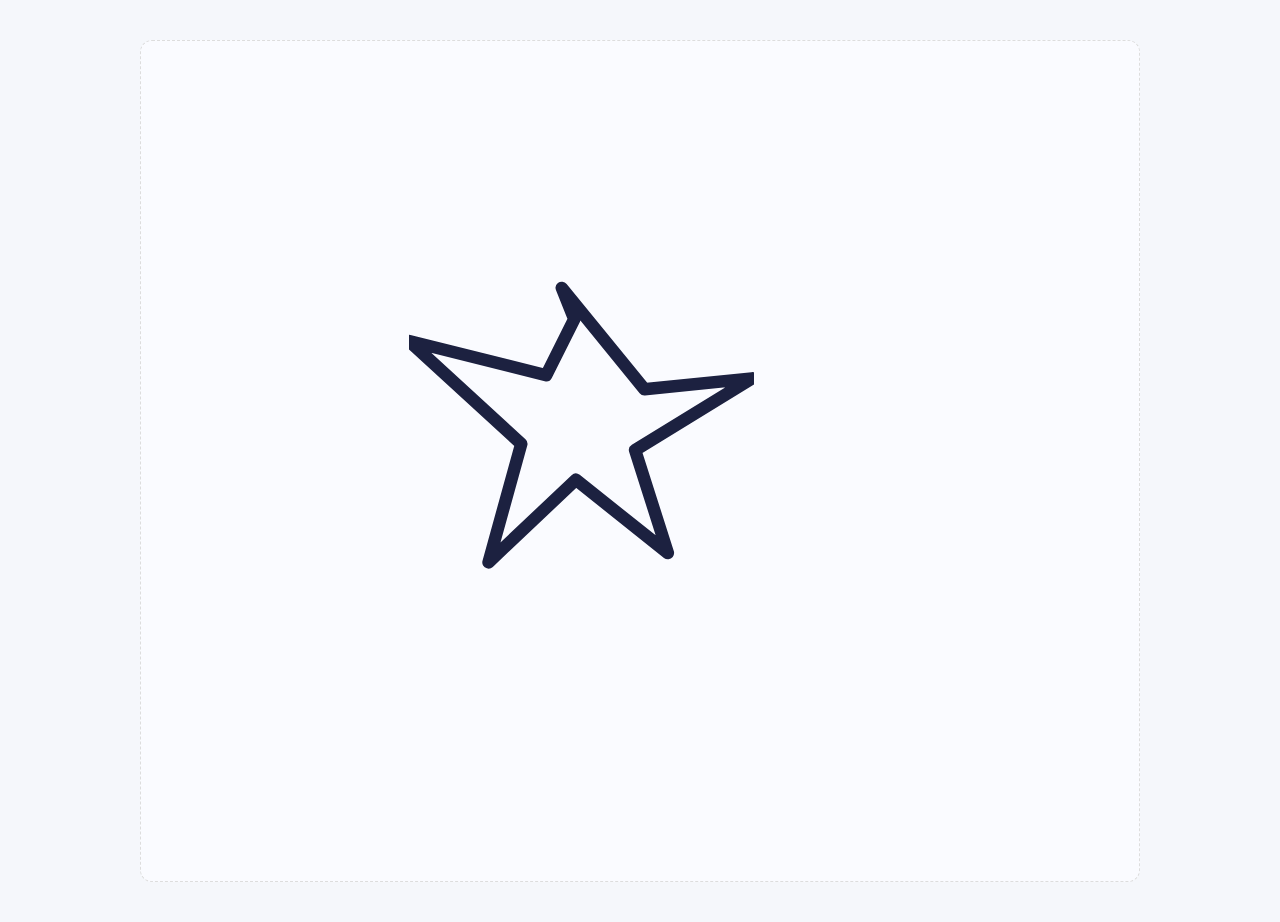
<file: generated/e08348474e51473d9d1b21dad76735d5.html>
<!DOCTYPE html>
<html lang="en">
<head>
<meta charset="UTF-8">
<title>Generated Page from Sketch - Doodle to Code</title>
<style>

    * { box-sizing: border-box; }
    body {
        margin: 0;
        font-family: 'Segoe UI', Arial, sans-serif;
        background: #f5f7fb;
        color: #1f2430;
    }
    .gen-navbar {
        display: flex;
        align-items: center;
        justify-content: space-between;
        padding: 18px 40px;
        background: #ffffff;
        box-shadow: 0 2px 10px rgba(0,0,0,0.06);
    }
    .gen-navbar .brand { font-weight: 700; font-size: 20px; color: #4f46e5; }
    .gen-navbar ul { list-style: none; display: flex; gap: 28px; margin: 0; padding: 0; }
    .gen-navbar a { text-decoration: none; color: #333; font-weight: 500; }
    .gen-hero {
        text-align: center;
        padding: 80px 24px;
        background: linear-gradient(135deg, #eef2ff 0%, #f5f3ff 100%);
    }
    .gen-hero h1 { font-size: 42px; margin-bottom: 14px; color: #1f2430; }
    .gen-hero p { font-size: 18px; color: #555; max-width: 560px; margin: 0 auto 26px; }
    .gen-btn {
        display: inline-block;
        padding: 12px 28px;
        background: #4f46e5;
        color: #fff;
        border: none;
        border-radius: 8px;
        font-size: 15px;
        font-weight: 600;
        cursor: pointer;
        text-decoration: none;
    }
    .gen-section { padding: 50px 40px; max-width: 1100px; margin: 0 auto; }
    .gen-form-wrap { display: flex; justify-content: center; padding: 60px 24px; }
    .gen-form {
        background: #fff;
        padding: 40px;
        border-radius: 16px;
        box-shadow: 0 8px 30px rgba(0,0,0,0.08);
        width: 100%;
        max-width: 380px;
    }
    .gen-form h2 { margin-top: 0; margin-bottom: 22px; text-align: center; }
    .gen-form label { display: block; margin-bottom: 6px; font-size: 14px; font-weight: 600; }
    .gen-form input[type=text], .gen-form input[type=email],
    .gen-form input[type=password], .gen-form textarea {
        width: 100%;
        padding: 11px 14px;
        margin-bottom: 18px;
        border: 1px solid #dcdfe6;
        border-radius: 8px;
        font-size: 14px;
    }
    .gen-form .gen-btn { width: 100%; padding: 12px; }
    .gen-checkbox-row { display: flex; align-items: center; gap: 8px; margin-bottom: 18px; font-size: 14px; }
    .gen-cards { display: flex; flex-wrap: wrap; gap: 24px; justify-content: center; }
    .gen-card {
        background: #fff;
        border-radius: 14px;
        box-shadow: 0 6px 22px rgba(0,0,0,0.07);
        padding: 26px;
        width: 260px;
    }
    .gen-card h3 { margin-top: 0; }
    .gen-pricing { display: flex; flex-wrap: wrap; gap: 24px; justify-content: center; }
    .gen-price-card {
        background: #fff;
        border-radius: 14px;
        box-shadow: 0 6px 22px rgba(0,0,0,0.07);
        padding: 32px 26px;
        width: 240px;
        text-align: center;
    }
    .gen-price-card .price { font-size: 34px; font-weight: 700; color: #4f46e5; margin: 12px 0; }
    table.gen-table { width: 100%; border-collapse: collapse; background: #fff; border-radius: 10px; overflow: hidden; }
    table.gen-table th, table.gen-table td { padding: 12px 16px; border-bottom: 1px solid #eee; text-align: left; }
    table.gen-table th { background: #f0f1fb; font-weight: 700; }
    .gen-search { display: flex; justify-content: center; padding: 30px; }
    .gen-search input { padding: 12px 16px; width: 320px; border-radius: 24px 0 0 24px; border: 1px solid #dcdfe6; font-size: 14px; }
    .gen-search button { padding: 12px 20px; border-radius: 0 24px 24px 0; border: none; background: #4f46e5; color: #fff; cursor: pointer; }
    .gen-dashboard { display: flex; min-height: 400px; }
    .gen-sidebar { width: 220px; background: #1f2430; color: #fff; padding: 26px 18px; }
    .gen-sidebar ul { list-style: none; padding: 0; }
    .gen-sidebar li { padding: 10px 0; opacity: 0.85; }
    .gen-dashboard-main { flex: 1; padding: 30px; }
    .gen-stat-cards { display: flex; gap: 18px; margin-bottom: 26px; flex-wrap: wrap; }
    .gen-stat { background: #fff; border-radius: 12px; padding: 20px; flex: 1; min-width: 140px; box-shadow: 0 4px 14px rgba(0,0,0,0.06); }
    .gen-profile { display: flex; gap: 26px; padding: 50px 40px; align-items: flex-start; flex-wrap: wrap; }
    .gen-avatar { width: 100px; height: 100px; border-radius: 50%; background: #c7d2fe; flex-shrink: 0; }
    .gen-footer { background: #1f2430; color: #cfd3e0; text-align: center; padding: 26px; margin-top: 20px; font-size: 14px; }
    .gen-image-box { background: #e5e7eb; border-radius: 12px; display: flex; align-items: center; justify-content: center; color: #888; height: 220px; }
    .gen-paragraph { line-height: 1.7; color: #444; font-size: 16px; }

</style>
</head>
<body>

<div style="max-width:1000px; margin:40px auto; position:relative;
            width:100%; padding-bottom:65.60000000000001%; background:#fafbff;
            border:1px dashed #ddd; border-radius:12px;">
    <div style="position:absolute; left:26.88%; top:24.76%; width:34.53%; height:42.14%; display:flex; align-items:center; justify-content:center;"><svg viewBox="0 0 221 177" width="100%" height="100%" xmlns="http://www.w3.org/2000/svg" preserveAspectRatio="xMidYMid meet"><path d="M 0,34 L 72,100 L 51,176 L 107,123 L 166,170 L 145,104 L 220,58 L 151,65 L 98,0 L 106,20 L 88,56 Z" fill="none" stroke="#1c2140" stroke-width="8" stroke-linecap="round" stroke-linejoin="round"/></svg></div>
</div>

</body>
</html>
</file>
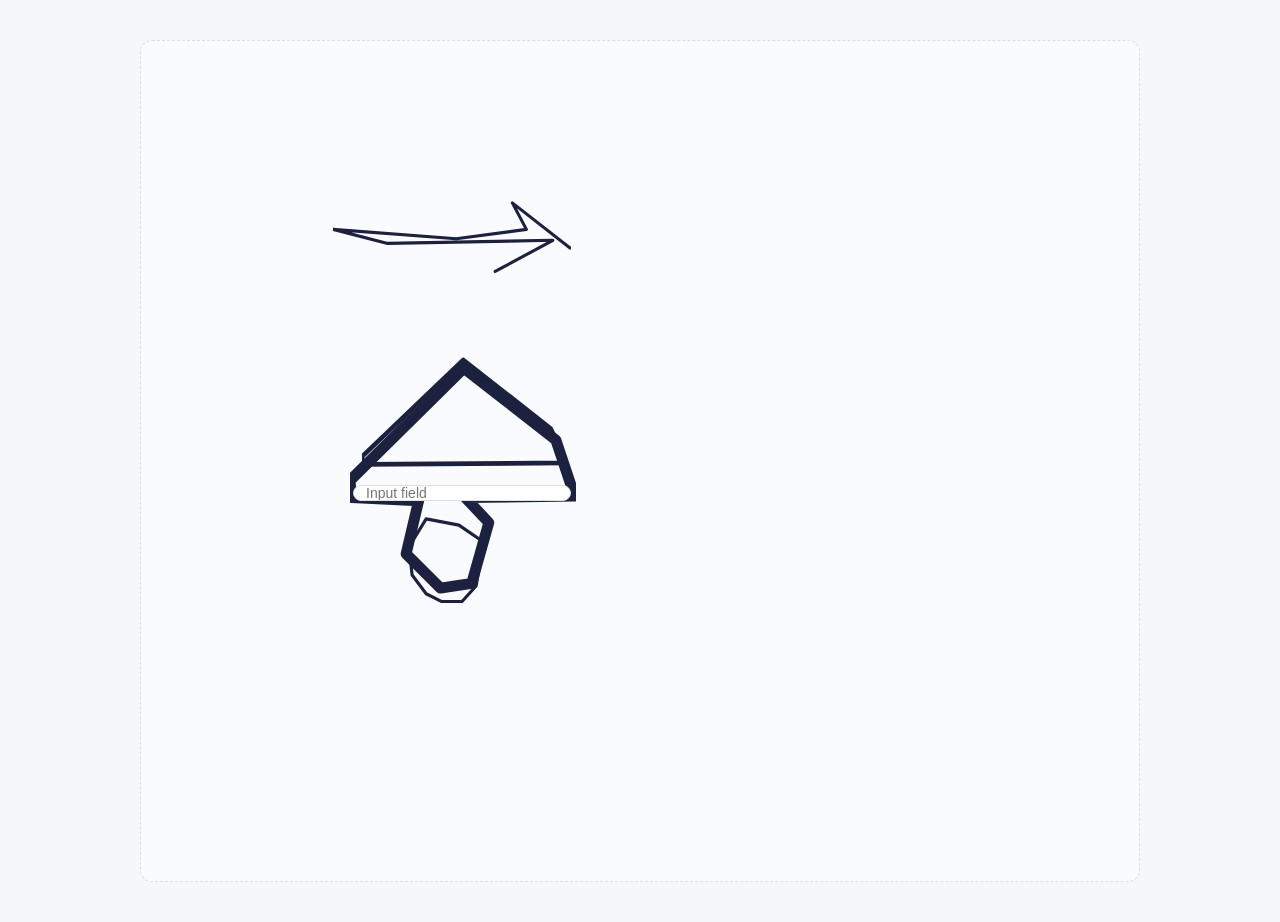
<file: generated/ff11fb106640453faf87b52c2f208e5e.html>
<!DOCTYPE html>
<html lang="en">
<head>
<meta charset="UTF-8">
<title>Generated Page from Sketch - Doodle to Code</title>
<style>

    * { box-sizing: border-box; }
    body {
        margin: 0;
        font-family: 'Segoe UI', Arial, sans-serif;
        background: #f5f7fb;
        color: #1f2430;
    }
    .gen-navbar {
        display: flex;
        align-items: center;
        justify-content: space-between;
        padding: 18px 40px;
        background: #ffffff;
        box-shadow: 0 2px 10px rgba(0,0,0,0.06);
    }
    .gen-navbar .brand { font-weight: 700; font-size: 20px; color: #4f46e5; }
    .gen-navbar ul { list-style: none; display: flex; gap: 28px; margin: 0; padding: 0; }
    .gen-navbar a { text-decoration: none; color: #333; font-weight: 500; }
    .gen-hero {
        text-align: center;
        padding: 80px 24px;
        background: linear-gradient(135deg, #eef2ff 0%, #f5f3ff 100%);
    }
    .gen-hero h1 { font-size: 42px; margin-bottom: 14px; color: #1f2430; }
    .gen-hero p { font-size: 18px; color: #555; max-width: 560px; margin: 0 auto 26px; }
    .gen-btn {
        display: inline-block;
        padding: 12px 28px;
        background: #4f46e5;
        color: #fff;
        border: none;
        border-radius: 8px;
        font-size: 15px;
        font-weight: 600;
        cursor: pointer;
        text-decoration: none;
    }
    .gen-section { padding: 50px 40px; max-width: 1100px; margin: 0 auto; }
    .gen-form-wrap { display: flex; justify-content: center; padding: 60px 24px; }
    .gen-form {
        background: #fff;
        padding: 40px;
        border-radius: 16px;
        box-shadow: 0 8px 30px rgba(0,0,0,0.08);
        width: 100%;
        max-width: 380px;
    }
    .gen-form h2 { margin-top: 0; margin-bottom: 22px; text-align: center; }
    .gen-form label { display: block; margin-bottom: 6px; font-size: 14px; font-weight: 600; }
    .gen-form input[type=text], .gen-form input[type=email],
    .gen-form input[type=password], .gen-form textarea {
        width: 100%;
        padding: 11px 14px;
        margin-bottom: 18px;
        border: 1px solid #dcdfe6;
        border-radius: 8px;
        font-size: 14px;
    }
    .gen-form .gen-btn { width: 100%; padding: 12px; }
    .gen-checkbox-row { display: flex; align-items: center; gap: 8px; margin-bottom: 18px; font-size: 14px; }
    .gen-cards { display: flex; flex-wrap: wrap; gap: 24px; justify-content: center; }
    .gen-card {
        background: #fff;
        border-radius: 14px;
        box-shadow: 0 6px 22px rgba(0,0,0,0.07);
        padding: 26px;
        width: 260px;
    }
    .gen-card h3 { margin-top: 0; }
    .gen-pricing { display: flex; flex-wrap: wrap; gap: 24px; justify-content: center; }
    .gen-price-card {
        background: #fff;
        border-radius: 14px;
        box-shadow: 0 6px 22px rgba(0,0,0,0.07);
        padding: 32px 26px;
        width: 240px;
        text-align: center;
    }
    .gen-price-card .price { font-size: 34px; font-weight: 700; color: #4f46e5; margin: 12px 0; }
    table.gen-table { width: 100%; border-collapse: collapse; background: #fff; border-radius: 10px; overflow: hidden; }
    table.gen-table th, table.gen-table td { padding: 12px 16px; border-bottom: 1px solid #eee; text-align: left; }
    table.gen-table th { background: #f0f1fb; font-weight: 700; }
    .gen-search { display: flex; justify-content: center; padding: 30px; }
    .gen-search input { padding: 12px 16px; width: 320px; border-radius: 24px 0 0 24px; border: 1px solid #dcdfe6; font-size: 14px; }
    .gen-search button { padding: 12px 20px; border-radius: 0 24px 24px 0; border: none; background: #4f46e5; color: #fff; cursor: pointer; }
    .gen-dashboard { display: flex; min-height: 400px; }
    .gen-sidebar { width: 220px; background: #1f2430; color: #fff; padding: 26px 18px; }
    .gen-sidebar ul { list-style: none; padding: 0; }
    .gen-sidebar li { padding: 10px 0; opacity: 0.85; }
    .gen-dashboard-main { flex: 1; padding: 30px; }
    .gen-stat-cards { display: flex; gap: 18px; margin-bottom: 26px; flex-wrap: wrap; }
    .gen-stat { background: #fff; border-radius: 12px; padding: 20px; flex: 1; min-width: 140px; box-shadow: 0 4px 14px rgba(0,0,0,0.06); }
    .gen-profile { display: flex; gap: 26px; padding: 50px 40px; align-items: flex-start; flex-wrap: wrap; }
    .gen-avatar { width: 100px; height: 100px; border-radius: 50%; background: #c7d2fe; flex-shrink: 0; }
    .gen-footer { background: #1f2430; color: #cfd3e0; text-align: center; padding: 26px; margin-top: 20px; font-size: 14px; }
    .gen-image-box { background: #e5e7eb; border-radius: 12px; display: flex; align-items: center; justify-content: center; color: #888; height: 220px; }
    .gen-paragraph { line-height: 1.7; color: #444; font-size: 16px; }

</style>
</head>
<body>

<div style="max-width:1000px; margin:40px auto; position:relative;
            width:100%; padding-bottom:65.60000000000001%; background:#fafbff;
            border:1px dashed #ddd; border-radius:12px;">
    <div style="position:absolute; left:19.22%; top:18.10%; width:23.91%; height:10.71%; display:flex; align-items:center; justify-content:center;"><svg viewBox="0 0 153 45" width="100%" height="100%" xmlns="http://www.w3.org/2000/svg" preserveAspectRatio="xMidYMid meet"><path d="M 152,29 L 115,0 L 124,17 L 79,23 L 0,17 L 35,26 L 141,24 L 104,44" fill="none" stroke="#1c2140" stroke-width="2" stroke-linecap="round" stroke-linejoin="round"/></svg></div><div style="position:absolute; left:20.94%; top:35.24%; width:22.66%; height:33.81%; display:flex; align-items:center; justify-content:center;"><svg viewBox="0 0 145 142" width="100%" height="100%" xmlns="http://www.w3.org/2000/svg" preserveAspectRatio="xMidYMid meet"><path d="M 73,0 L 0,72 L 1,83 L 44,85 L 36,119 L 58,141 L 78,138 L 89,99 L 74,83 L 144,82 L 132,46 Z" fill="none" stroke="#1c2140" stroke-width="7" stroke-linecap="round" stroke-linejoin="round"/></svg></div><div style="position:absolute; left:22.19%; top:36.19%; width:20.62%; height:16.19%; display:flex; align-items:center; justify-content:center;"><svg viewBox="0 0 132 68" width="100%" height="100%" xmlns="http://www.w3.org/2000/svg" preserveAspectRatio="xMidYMid meet"><path d="M 0,62 L 65,0 L 121,44 L 131,66 L 1,67 Z" fill="none" stroke="#1c2140" stroke-width="3" stroke-linecap="round" stroke-linejoin="round"/></svg></div><input type="text" placeholder="Input field" style="position:absolute; left:21.25%; top:52.86%; width:21.88%; height:1.90%; border:1px solid #dcdfe6; border-radius:8px; padding:0 12px; font-size:14px;"><div style="position:absolute; left:26.88%; top:55.48%; width:7.66%; height:12.86%; display:flex; align-items:center; justify-content:center;"><svg viewBox="0 0 49 54" width="100%" height="100%" xmlns="http://www.w3.org/2000/svg" preserveAspectRatio="xMidYMid meet"><path d="M 11,0 L 32,4 L 48,15 L 43,43 L 34,53 L 21,53 L 11,48 L 2,36 L 0,18 Z" fill="none" stroke="#1c2140" stroke-width="2" stroke-linecap="round" stroke-linejoin="round"/></svg></div>
</div>

</body>
</html>
</file>
